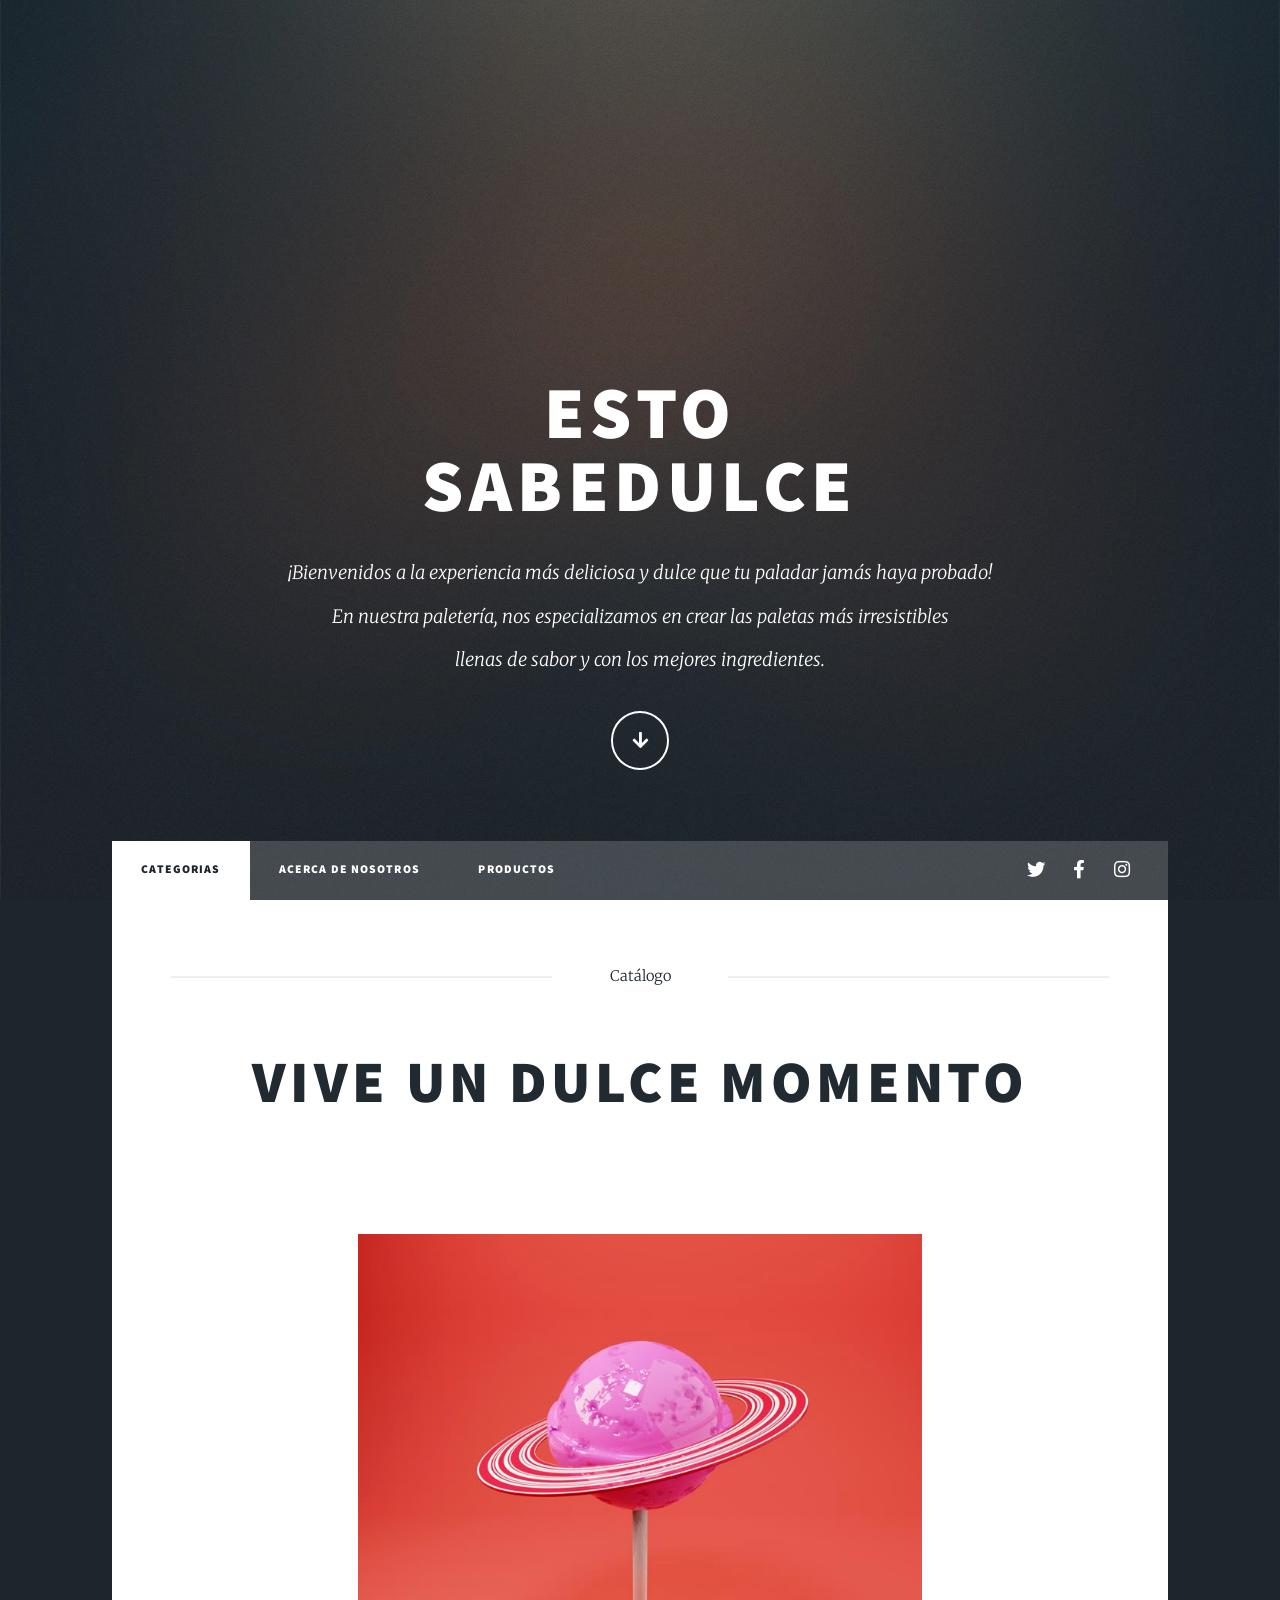
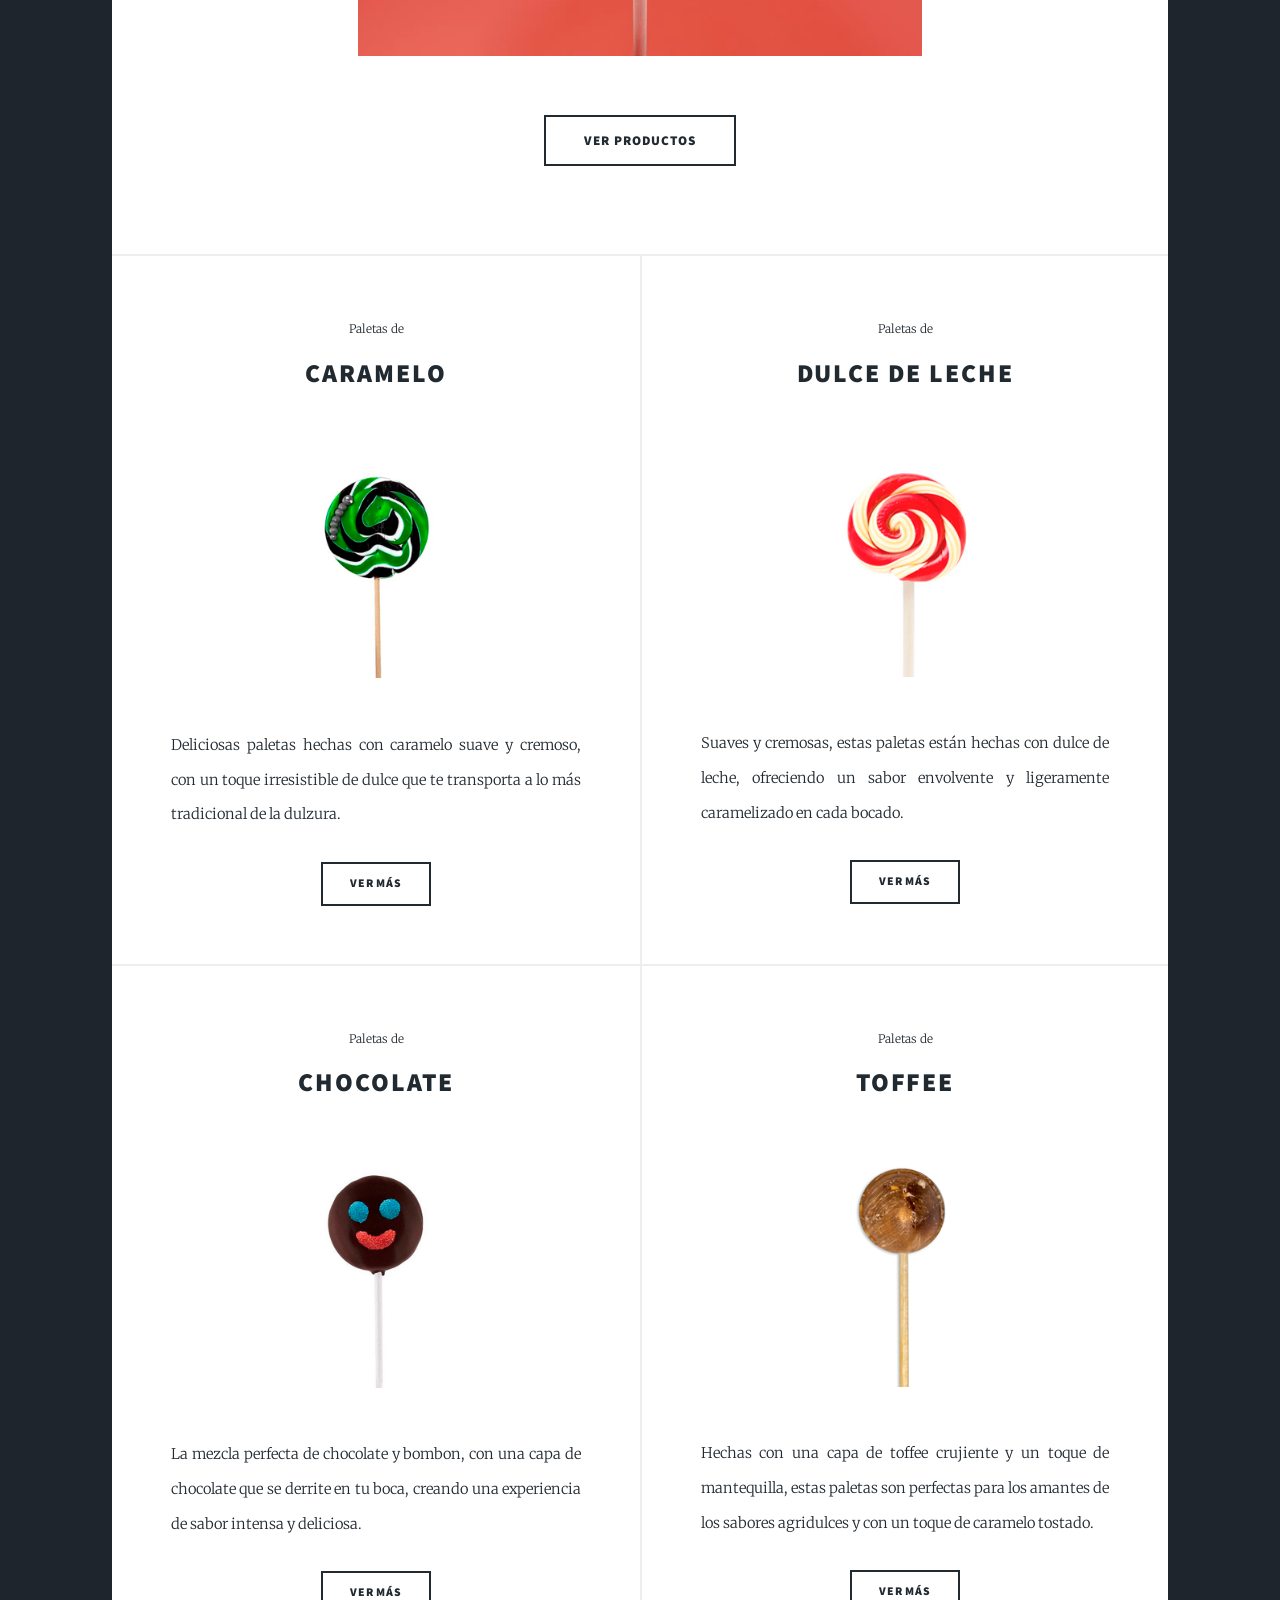
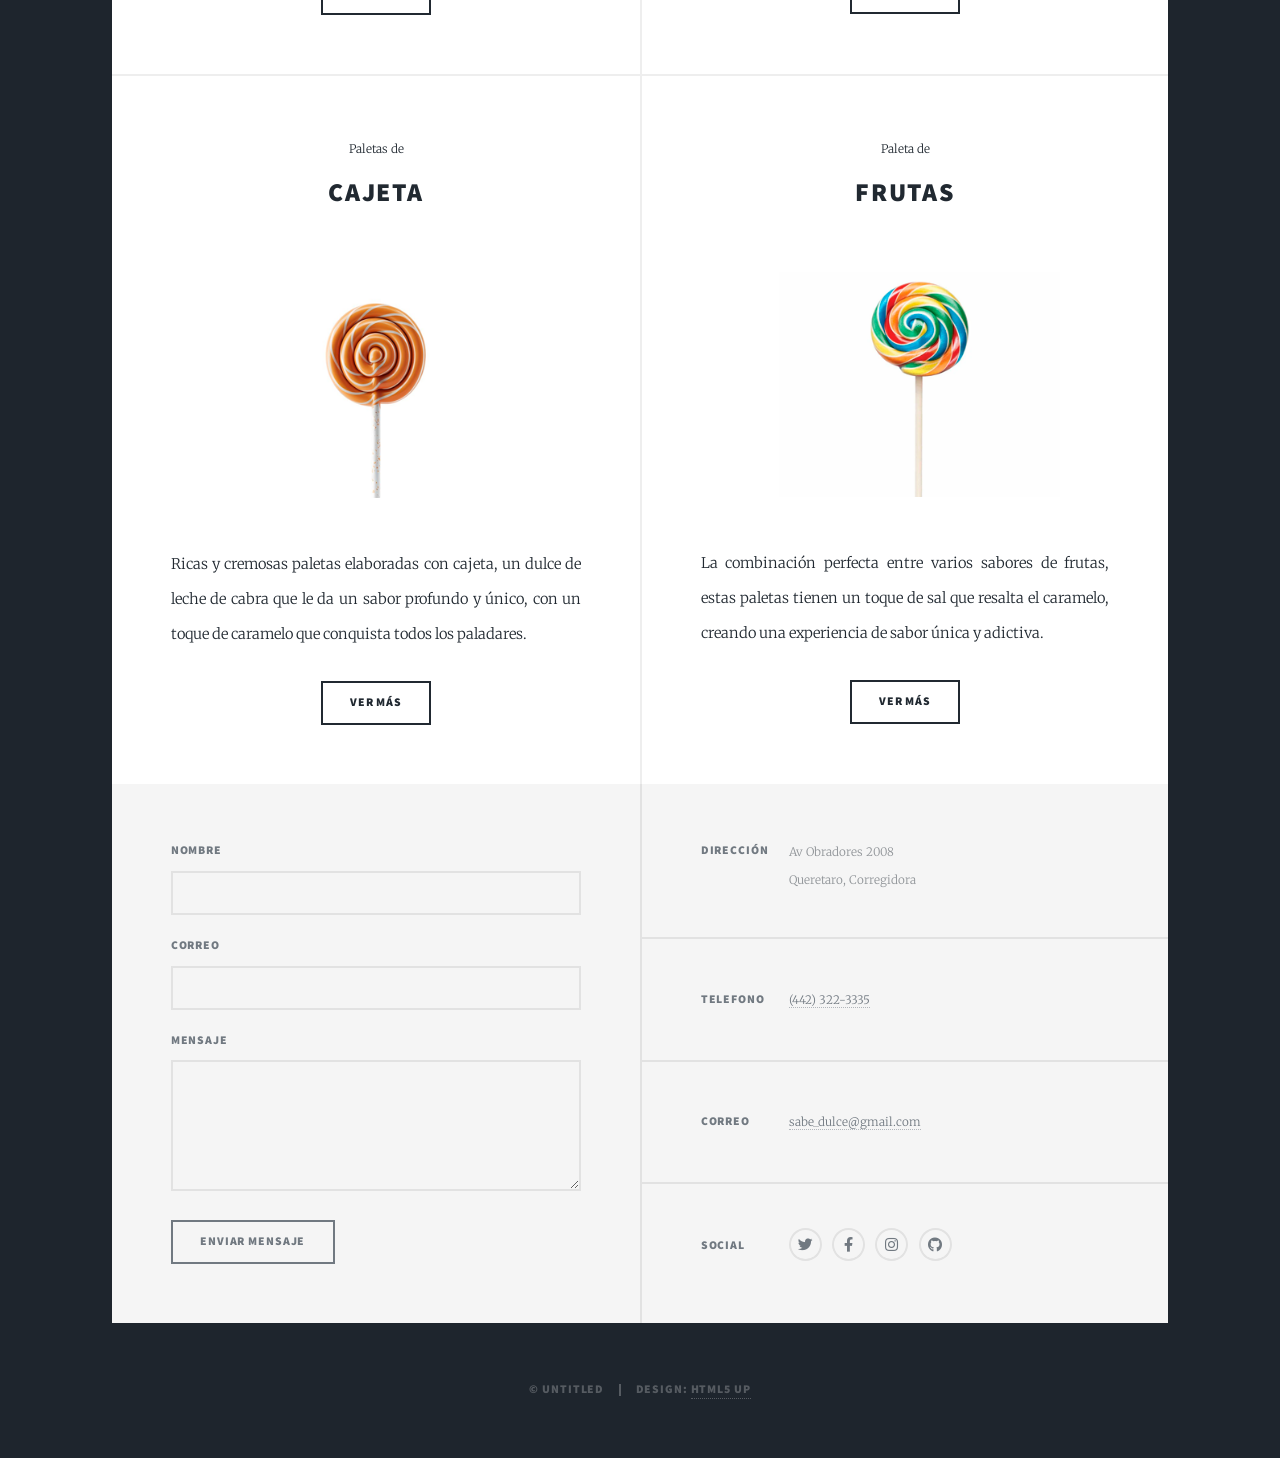
<file: index.html>
<!DOCTYPE HTML>
<!--
	Massively by HTML5 UP
	html5up.net | @ajlkn
	Free for personal and commercial use under the CCA 3.0 license (html5up.net/license)
-->
<html>
	<head>
		<title>SabeDulce</title>
		<meta charset="utf-8" />
		<meta name="viewport" content="width=device-width, initial-scale=1, user-scalable=no" />
		<link rel="stylesheet" href="assets/css/main.css" />
		<noscript><link rel="stylesheet" href="assets/css/noscript.css" /></noscript>
	</head>
	<body class="is-preload">

		<!-- Wrapper -->
			<div id="wrapper" class="fade-in">

				<!-- Intro -->
					<div id="intro">
						<h1>Esto<br />
							SabeDulce</h1>
						<p>¡Bienvenidos a la experiencia más deliciosa y dulce que tu paladar jamás haya probado!<br/>
							En nuestra paletería, nos especializamos en crear las paletas más irresistibles<br/>
							llenas de sabor y con los mejores ingredientes.</p>
						<ul class="actions">
							<li><a href="#header" class="button icon solid solo fa-arrow-down scrolly">Continue</a></li>
						</ul>
					</div>

				<!-- Header -->
					<header id="header">
						<a href="index.html" class="logo">¡Dulce!</a>
					</header>

				<!-- Nav -->
					<nav id="nav">
						<ul class="links">
							<li class="active"><a href="index.html">Categorias</a></li>
							<li><a href="generic.html">Acerca de nosotros</a></li>
							<li><a href="elements.html">Productos</a></li>
						</ul>
						<ul class="icons">
							<li><a href="#" class="icon brands fa-twitter"><span class="label">Twitter</span></a></li>
							<li><a href="#" class="icon brands fa-facebook-f"><span class="label">Facebook</span></a></li>
							<li><a href="#" class="icon brands fa-instagram"><span class="label">Instagram</span></a></li>
						</ul>
					</nav>

				<!-- Main -->
					<div id="main">

						<!-- Featured Post -->
							<article class="post featured">
								<header class="major">
									<span class="date">Catálogo</span>
									<h2><a href="#">Vive un dulce momento</h2>
								</header>
								<div class="center">
								<a href="#" class="image main"><img src="images/Paleta.jpg" alt="" /></a>
								</div>
								<ul class="actions special">
									<li><a href="elements.html" class="button large">Ver productos</a></li>
								</ul>
							</article>

						<!-- Posts -->
							<section class="posts">
								<article>
									<header>
										<span class="date">Paletas de</span>
										<h2><a href="#">Caramelo<br /></a></h2>
									</header>
									<a href="#" class="image fit"><img src="images/Paleta1.png" alt="" /></a>
									<p>Deliciosas paletas hechas con caramelo suave y cremoso, con un toque irresistible de dulce que te transporta a lo más tradicional de la dulzura.</p>
									<ul class="actions special">
										<li><a href="elements.html" class="button">Ver más</a></li>
									</ul>
								</article>
								<article>
									<header>
										<span class="date">Paletas de</span>
										<h2><a href="#">Dulce de Leche<br /></a></h2>
									</header>
									<a href="#" class="image fit"><img src="images/paleta7.png" alt="" /></a>
									<p>Suaves y cremosas, estas paletas están hechas con dulce de leche, ofreciendo un sabor envolvente y ligeramente caramelizado en cada bocado.</p>
									<ul class="actions special">
										<li><a href="elements.html" class="button">Ver más</a></li>
									</ul>
								</article>
								<article>
									<header>
										<span class="date">Paletas de</span>
										<h2><a href="#">Chocolate<br /></a></h2>
									</header>
									<a href="#" class="image fit"><img src="images/Paleta2.png" alt="" /></a>
									<p>La mezcla perfecta de chocolate y bombon, con una capa de chocolate que se derrite en tu boca, creando una experiencia de sabor intensa y deliciosa.</p>
									<ul class="actions special">
										<li><a href="elements.html" class="button">ver más</a></li>
									</ul>
								</article>
								<article>
									<header>
										<span class="date">Paletas de</span>
										<h2><a href="#">Toffee<br /></a></h2>
									</header>
									<a href="#" class="image fit"><img src="images/paleta5.png" alt="" /></a>
									<p>Hechas con una capa de toffee crujiente y un toque de mantequilla, estas paletas son perfectas para los amantes de los sabores agridulces y con un toque de caramelo tostado.</p>
									<ul class="actions special">
										<li><a href="elements.html" class="button">Ver más</a></li>
									</ul>
								</article>
								<article>
									<header>
										<span class="date">Paletas de</span>
										<h2><a href="#">Cajeta<br /></a></h2>
									</header>
									<a href="#" class="image fit"><img src="images/paleta4.png" alt="" /></a>
									<p>Ricas y cremosas paletas elaboradas con cajeta, un dulce de leche de cabra que le da un sabor profundo y único, con un toque de caramelo que conquista todos los paladares.</p>
									<ul class="actions special">
										<li><a href="elements.html" class="button">Ver más</a></li>
									</ul>
								</article>
								<article>
									<header>
										<span class="date">Paleta de</span>
										<h2><a href="#">Frutas</a></h2>
									</header>
									<a href="#" class="image fit"><img src="images/paleta6.png" alt="" /></a>
									<p>La combinación perfecta entre varios sabores de frutas, estas paletas tienen un toque de sal que resalta el caramelo, creando una experiencia de sabor única y adictiva.</p>
									<ul class="actions special">
										<li><a href="elements.html" class="button">Ver más</a></li>
									</ul>
								</article>
							</section>
					</div>

				<!-- Footer -->
					<footer id="footer">
						<section>
							<form method="post" action="#">
								<div class="fields">
									<div class="field">
										<label for="name">Nombre</label>
										<input type="text" name="name" id="name" />
									</div>
									<div class="field">
										<label for="email">Correo</label>
										<input type="text" name="email" id="email" />
									</div>
									<div class="field">
										<label for="message">Mensaje</label>
										<textarea name="message" id="message" rows="3"></textarea>
									</div>
								</div>
								<ul class="actions">
									<li><input type="submit" value="Enviar mensaje" /></li>
								</ul>
							</form>
						</section>
						<section class="split contact">
							<section class="alt">
								<h3>Dirección</h3>
								<p>Av Obradores 2008<br />
								Queretaro, Corregidora</p>
							</section>
							<section>
								<h3>Telefono</h3>
								<p><a href="#">(442) 322-3335</a></p>
							</section>
							<section>
								<h3>Correo</h3>
								<p><a href="#">sabe_dulce@gmail.com</a></p>
							</section>
							<section>
								<h3>Social</h3>
								<ul class="icons alt">
									<li><a href="#" class="icon brands alt fa-twitter"><span class="label">Twitter</span></a></li>
									<li><a href="#" class="icon brands alt fa-facebook-f"><span class="label">Facebook</span></a></li>
									<li><a href="#" class="icon brands alt fa-instagram"><span class="label">Instagram</span></a></li>
									<li><a href="#" class="icon brands alt fa-github"><span class="label">GitHub</span></a></li>
								</ul>
							</section>
						</section>
					</footer>

				<!-- Copyright -->
					<div id="copyright">
						<ul><li>&copy; Untitled</li><li>Design: <a href="https://html5up.net">HTML5 UP</a></li></ul>
					</div>

			</div>

		<!-- Scripts -->
			<script src="assets/js/jquery.min.js"></script>
			<script src="assets/js/jquery.scrollex.min.js"></script>
			<script src="assets/js/jquery.scrolly.min.js"></script>
			<script src="assets/js/browser.min.js"></script>
			<script src="assets/js/breakpoints.min.js"></script>
			<script src="assets/js/util.js"></script>
			<script src="assets/js/main.js"></script>

	</body>
</html>
</file>
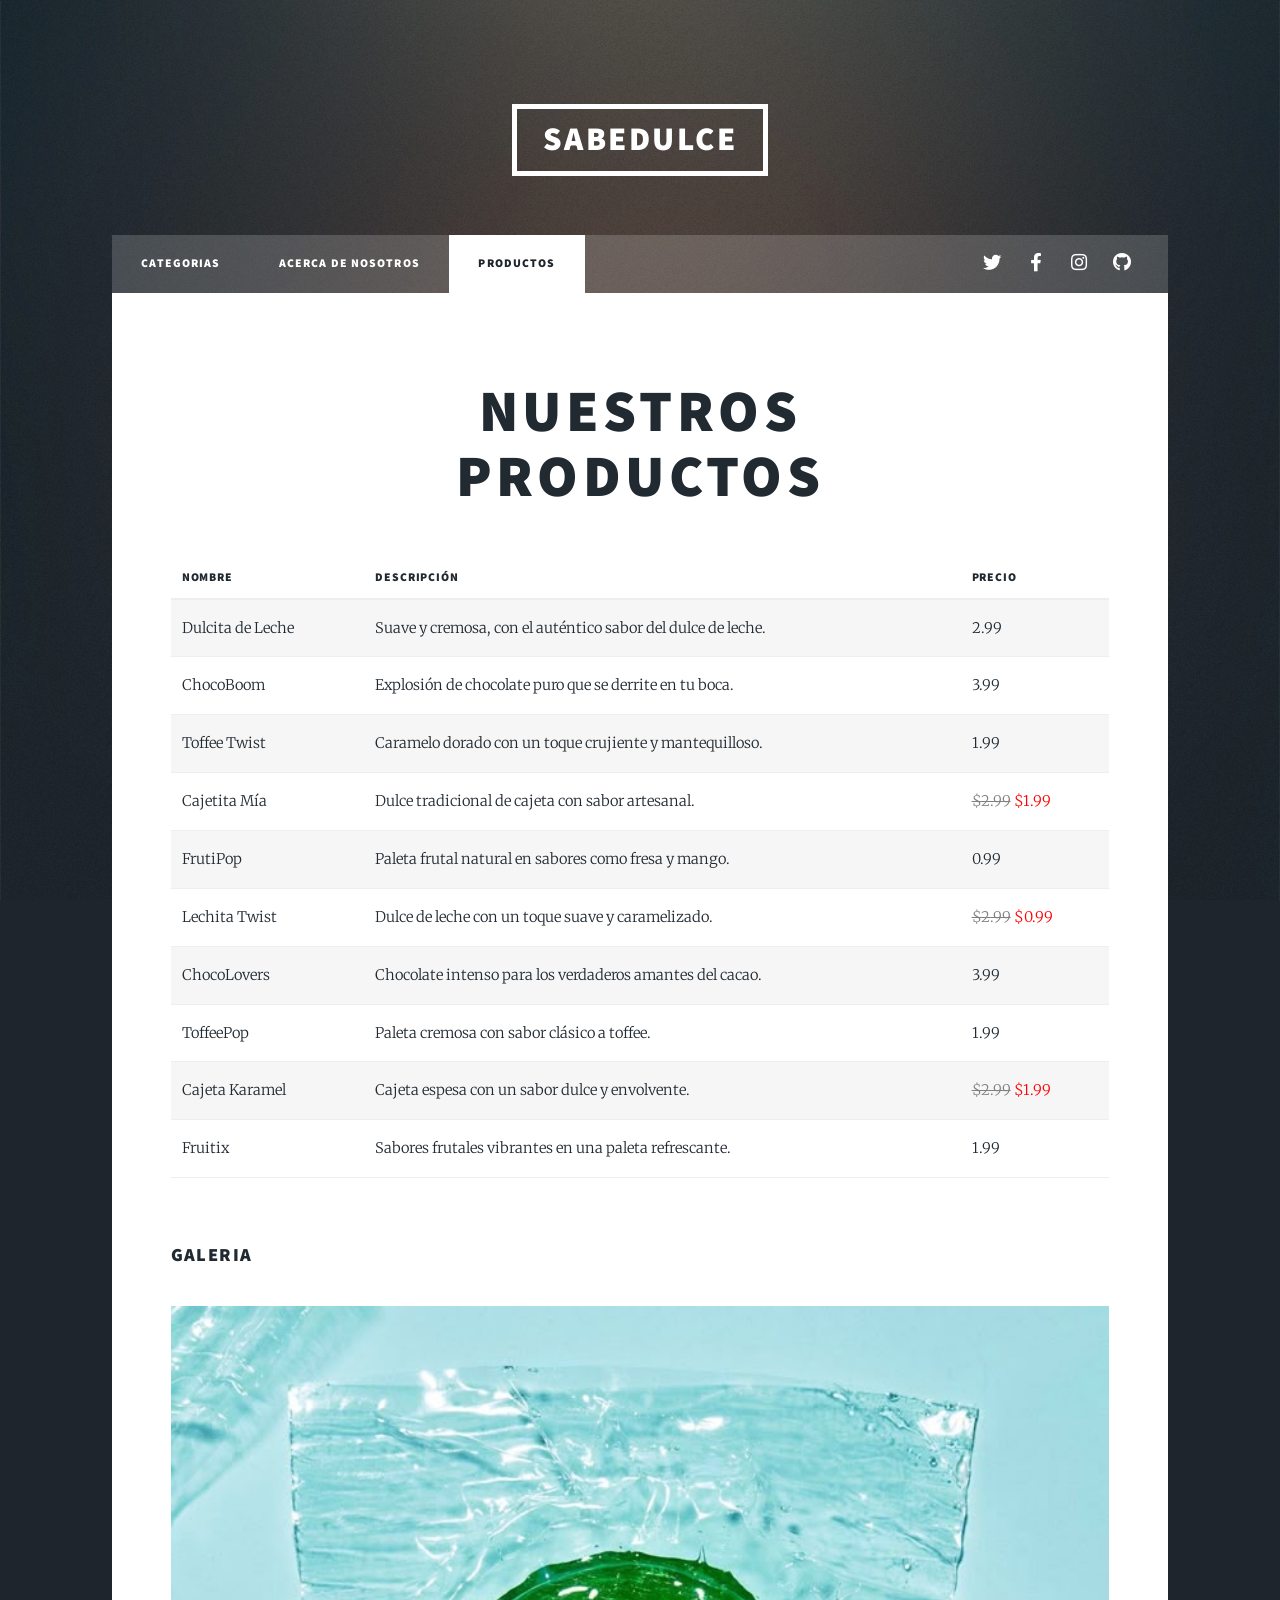
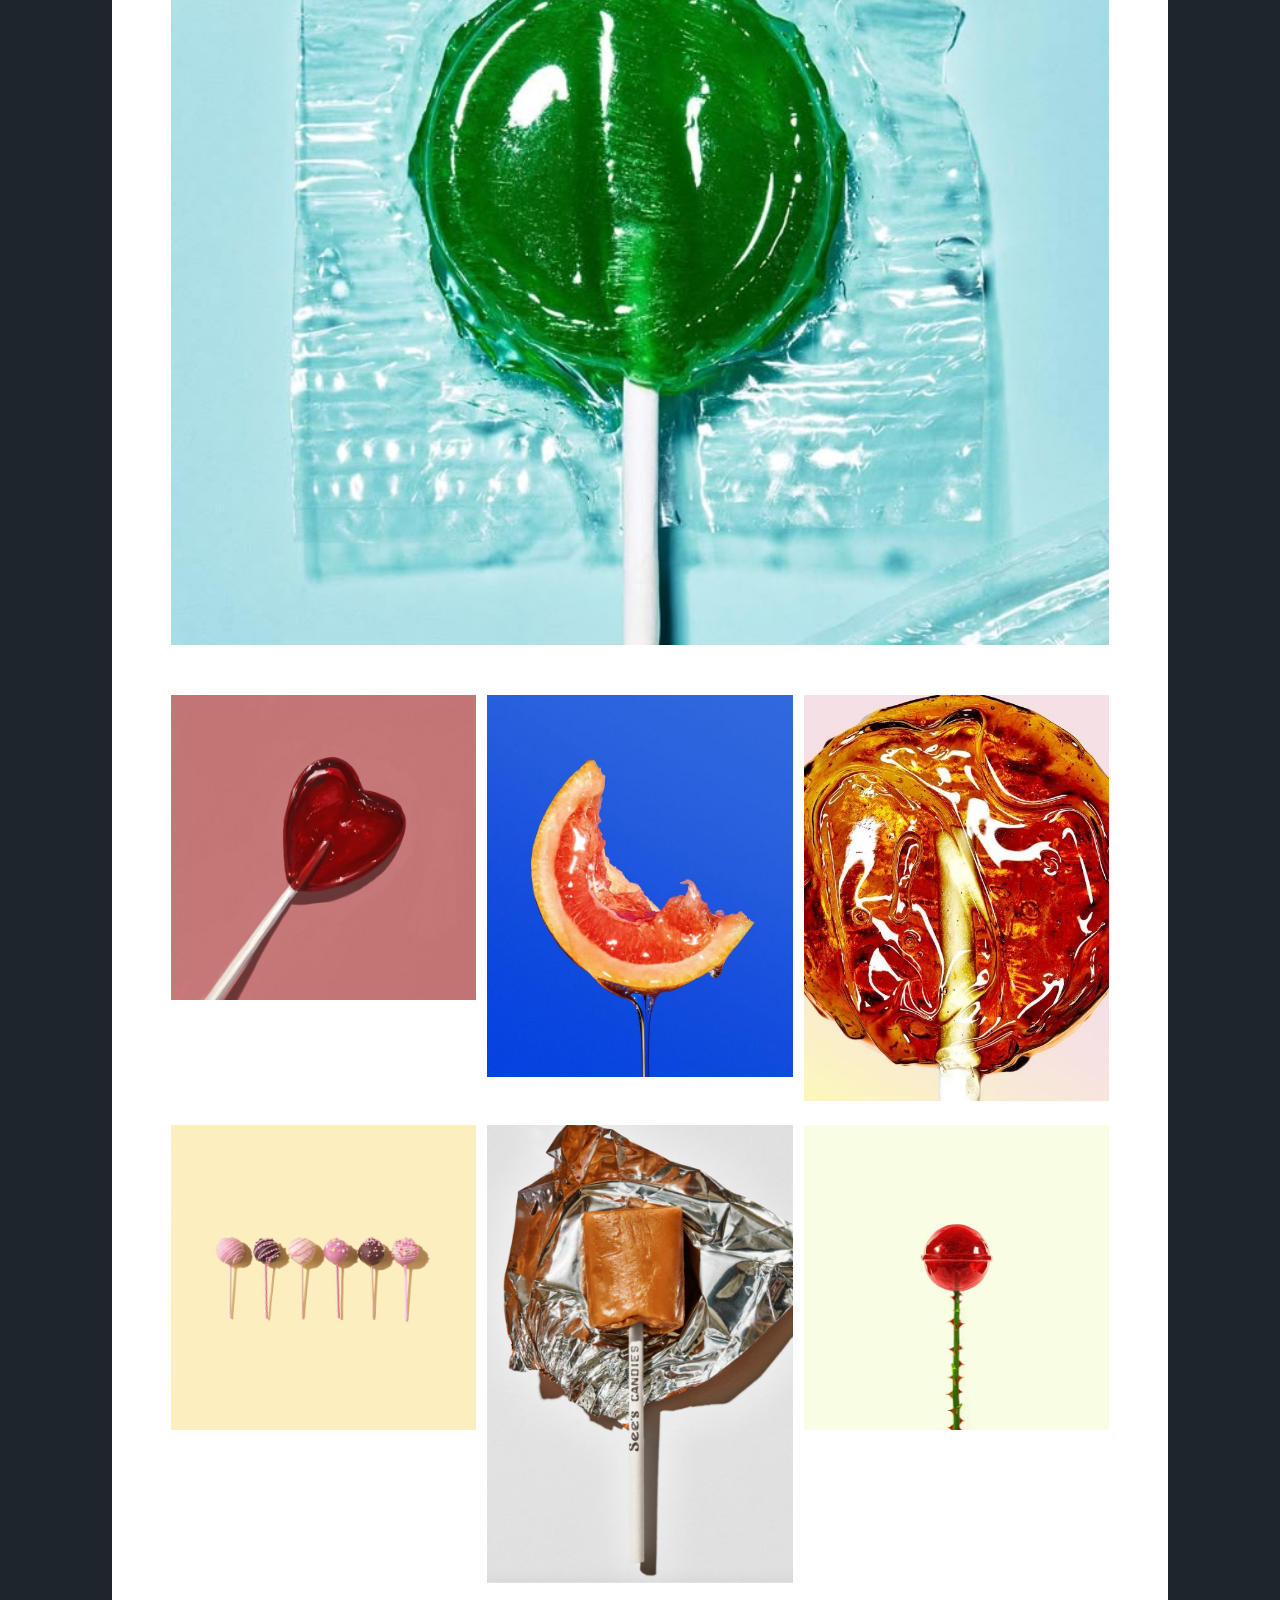
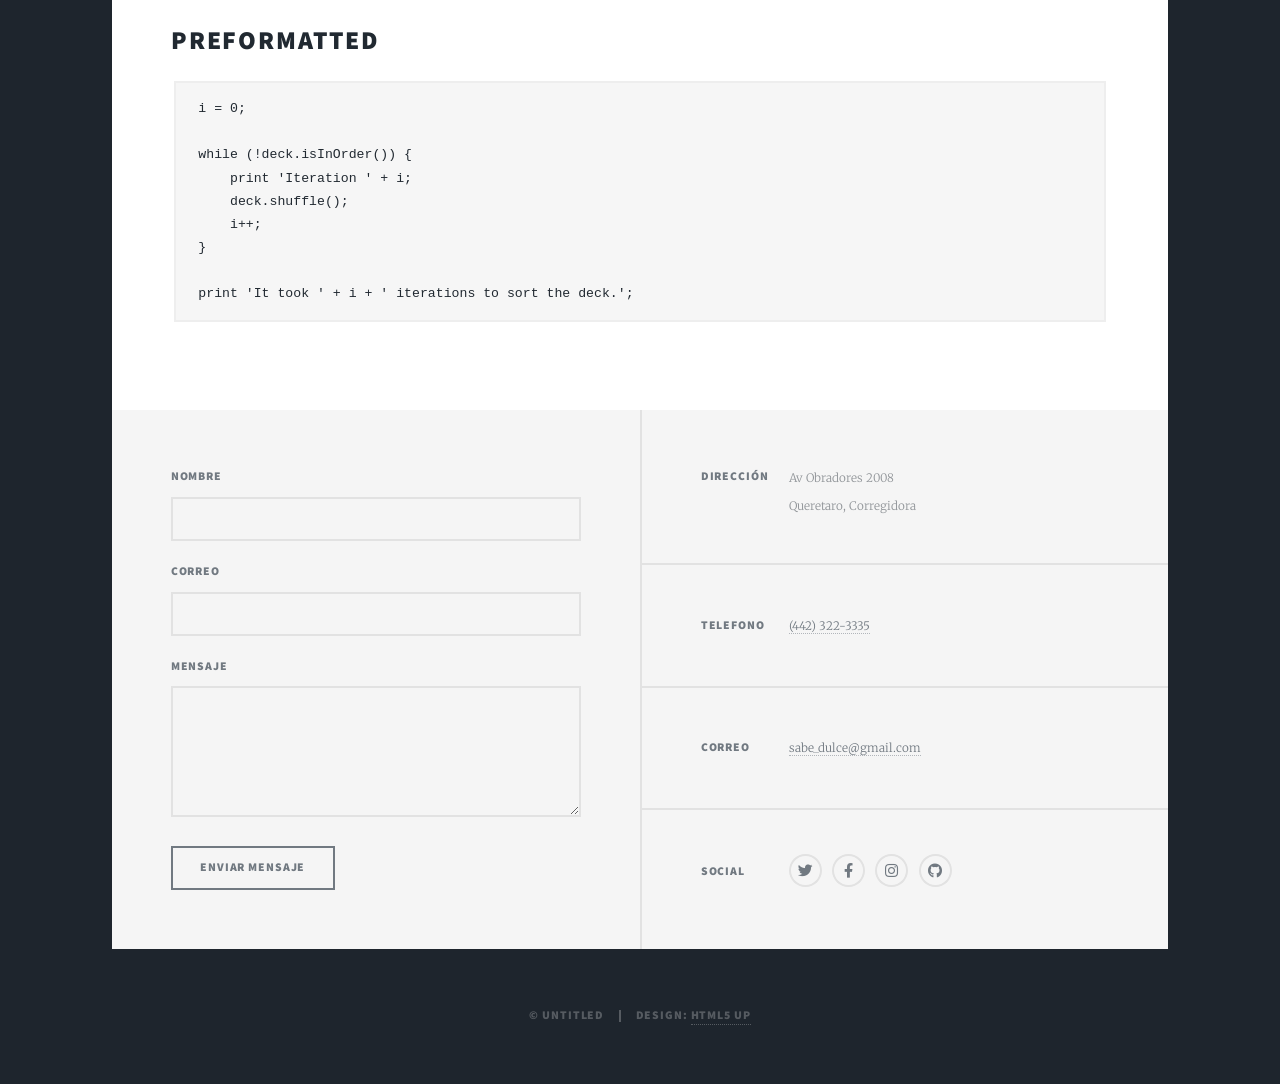
<file: elements.html>
<!DOCTYPE HTML>
<!--
	Massively by HTML5 UP
	html5up.net | @ajlkn
	Free for personal and commercial use under the CCA 3.0 license (html5up.net/license)
-->
<html>
	<head>
		<title>SabeDulce</title>
		<meta charset="utf-8" />
		<meta name="viewport" content="width=device-width, initial-scale=1, user-scalable=no" />
		<link rel="stylesheet" href="assets/css/main.css" />
		<noscript><link rel="stylesheet" href="assets/css/noscript.css" /></noscript>
	</head>
	<body class="is-preload">

		<!-- Wrapper -->
			<div id="wrapper">

				<!-- Header -->
					<header id="header">
						<a href="index.html" class="logo">SabeDulce</a>
					</header>

				<!-- Nav -->
					<nav id="nav">
						<ul class="links">
							<li><a href="index.html">Categorias</a></li>
							<li><a href="generic.html">Acerca de nosotros</a></li>
							<li class="active"><a href="elements.html">Productos</a></li>
						</ul>
						<ul class="icons">
							<li><a href="#" class="icon brands fa-twitter"><span class="label">Twitter</span></a></li>
							<li><a href="#" class="icon brands fa-facebook-f"><span class="label">Facebook</span></a></li>
							<li><a href="#" class="icon brands fa-instagram"><span class="label">Instagram</span></a></li>
							<li><a href="#" class="icon brands fa-github"><span class="label">GitHub</span></a></li>
						</ul>
					</nav>

				<!-- Main -->
					<div id="main">

						<!-- Post -->
							<section class="post">
								<header class="major">
									<h1>Nuestros<br />
									Productos</h1>
									</header>
						

								<!-- Table -->
									<div class="table-wrapper">
										<table>
											<thead>
												<tr>
													<th>Nombre</th>
													<th>Descripción</th>
													<th>Precio</th>
												</tr>
											</thead>
											<tbody>
												<tr>
													<td>Dulcita de Leche</td>
													<td>Suave y cremosa, con el auténtico sabor del dulce de leche.</td>
													<td> 2.99</td>
												</tr>
												<tr>
													<td>ChocoBoom</td>
													<td>Explosión de chocolate puro que se derrite en tu boca.</td>
													<td>3.99</td>
												</tr>
												<tr>
													<td>Toffee Twist</td>
													<td>Caramelo dorado con un toque crujiente y mantequilloso.</td>
													<td>1.99</td>
												</tr>
												<tr>
													<td>Cajetita Mía</td>
													<td>Dulce tradicional de cajeta con sabor artesanal.</td>													</td>
													<td>
														<span style="text-decoration: line-through; color: gray;">$2.99</span>
														<span style="color: red;">$1.99</span>
													</td>
												</tr>
												<tr>
													<td>FrutiPop</td>
													<td>Paleta frutal natural en sabores como fresa y mango.</td>
													<td>0.99</td>
												</tr>
												<tr>
													<td>Lechita Twist</td>
													<td>Dulce de leche con un toque suave y caramelizado.</td>
													<td>
														<span style="text-decoration: line-through; color: gray;">$2.99</span>
														<span style="color: red;">$0.99</span>
													</td>
												</tr>
												<tr>
													<td>ChocoLovers</td>
													<td>Chocolate intenso para los verdaderos amantes del cacao.</td>
													<td>3.99</td>
												</tr>
												<tr>
													<td>ToffeePop</td>
													<td>Paleta cremosa con sabor clásico a toffee.</td>
													<td>1.99</td>
												</tr>
												<tr>
													<td>Cajeta Karamel</td>
													<td>Cajeta espesa con un sabor dulce y envolvente.</td>
													<td>
														<span style="text-decoration: line-through; color: gray;">$2.99</span>
														<span style="color: red;">$1.99</span>
													</td>
												</tr>
												<tr>
													<td>Fruitix</td>
													<td>Sabores frutales vibrantes en una paleta refrescante.</td>
													<td>1.99</td>
												</tr>
										</table>
									</div>

									<br>

								<!-- Form -->
									

								<!-- Image -->
									<h3>Galeria</h3>
									<span class="image fit"><img src="images/fit0.jpg" alt="" /></span>
									<div class="box alt">
										<div class="row gtr-50 gtr-uniform">
											<div class="col-4"><span class="image fit"><img src="images/fit13.jpg" alt="" /></span></div>
											<div class="col-4"><span class="image fit"><img src="images/fit12.jpg" alt="" /></span></div>
											<div class="col-4"><span class="image fit"><img src="images/fit11.jpg" alt="" /></span></div>
											<!-- Break -->
											<div class="col-4"><span class="image fit"><img src="images/fit6.jpg" alt="" /></span></div>
											<div class="col-4"><span class="image fit"><img src="images/fit9.jpg" alt="" /></span></div>
											<div class="col-4"><span class="image fit"><img src="images/fit10.jpg" alt="" /></span></div>
										</div>
									</div>
								<!-- Preformatted Code -->
									<h2>Preformatted</h2>
									<pre><code>i = 0;

while (!deck.isInOrder()) {
    print 'Iteration ' + i;
    deck.shuffle();
    i++;
}

print 'It took ' + i + ' iterations to sort the deck.';
</code></pre>

							</section>

					</div>

				<!-- Footer -->
				<footer id="footer">
					<section>
						<form method="post" action="#">
							<div class="fields">
								<div class="field">
									<label for="name">Nombre</label>
									<input type="text" name="name" id="name" />
								</div>
								<div class="field">
									<label for="email">Correo</label>
									<input type="text" name="email" id="email" />
								</div>
								<div class="field">
									<label for="message">Mensaje</label>
									<textarea name="message" id="message" rows="3"></textarea>
								</div>
							</div>
							<ul class="actions">
								<li><input type="submit" value="Enviar mensaje" /></li>
							</ul>
						</form>
					</section>
					<section class="split contact">
						<section class="alt">
							<h3>Dirección</h3>
							<p>Av Obradores 2008<br />
							Queretaro, Corregidora</p>
						</section>
						<section>
							<h3>Telefono</h3>
							<p><a href="#">(442) 322-3335</a></p>
						</section>
						<section>
							<h3>Correo</h3>
							<p><a href="#">sabe_dulce@gmail.com</a></p>
						</section>
						<section>
							<h3>Social</h3>
							<ul class="icons alt">
								<li><a href="#" class="icon brands alt fa-twitter"><span class="label">Twitter</span></a></li>
								<li><a href="#" class="icon brands alt fa-facebook-f"><span class="label">Facebook</span></a></li>
								<li><a href="#" class="icon brands alt fa-instagram"><span class="label">Instagram</span></a></li>
								<li><a href="#" class="icon brands alt fa-github"><span class="label">GitHub</span></a></li>
							</ul>
						</section>
					</section>
				</footer>

				<!-- Copyright -->
					<div id="copyright">
						<ul><li>&copy; Untitled</li><li>Design: <a href="https://html5up.net">HTML5 UP</a></li></ul>
					</div>

			</div>

		<!-- Scripts -->
			<script src="assets/js/jquery.min.js"></script>
			<script src="assets/js/jquery.scrollex.min.js"></script>
			<script src="assets/js/jquery.scrolly.min.js"></script>
			<script src="assets/js/browser.min.js"></script>
			<script src="assets/js/breakpoints.min.js"></script>
			<script src="assets/js/util.js"></script>
			<script src="assets/js/main.js"></script>

	</body>
</html>
</file>
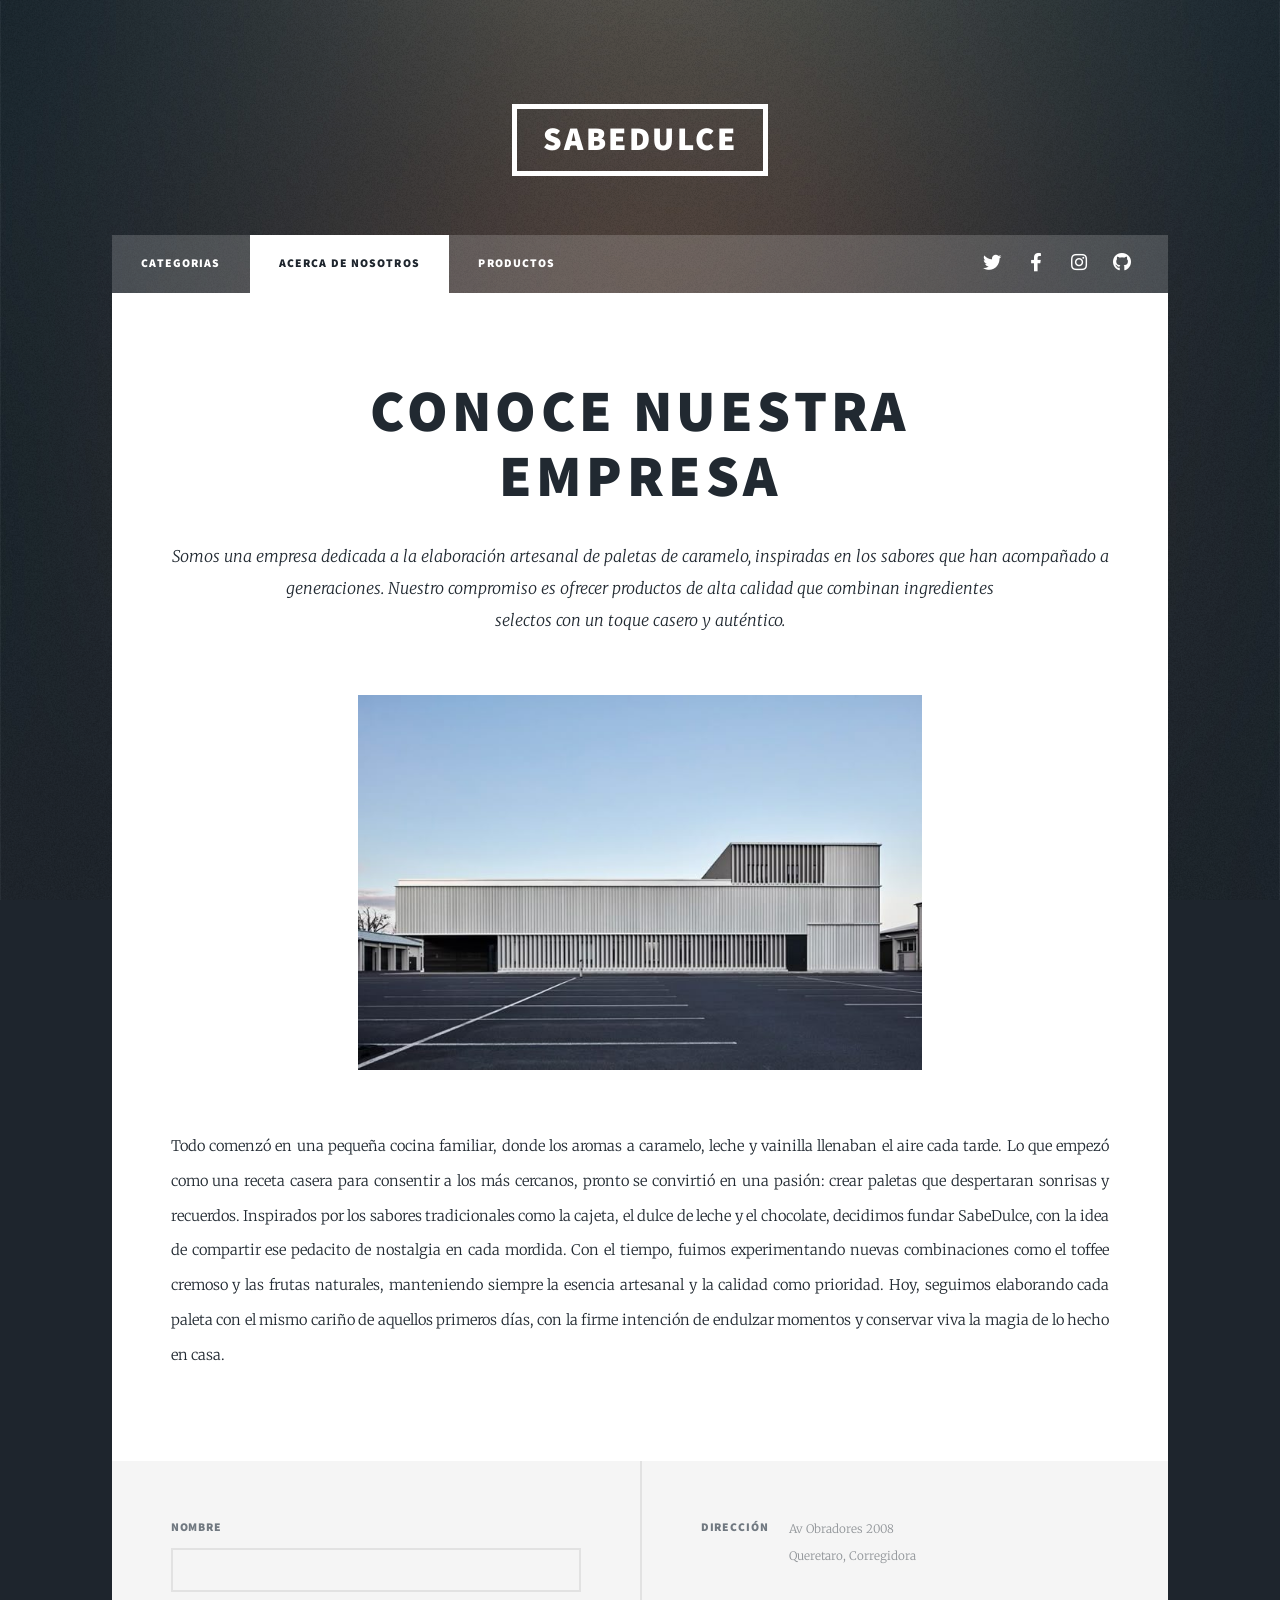
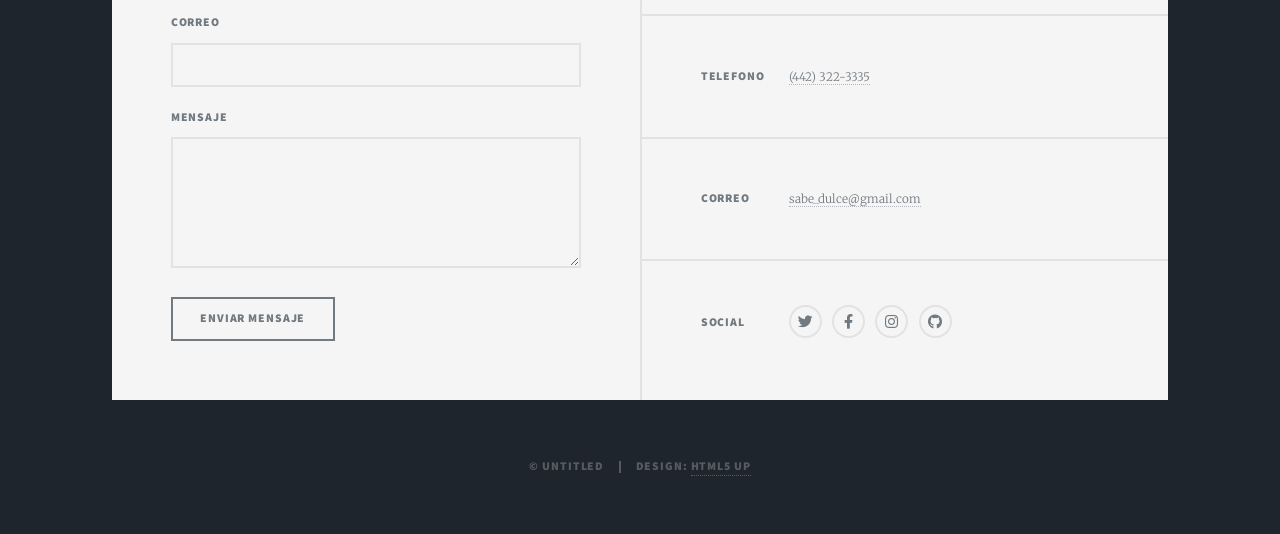
<file: generic.html>
<!DOCTYPE HTML>
<!--
	Massively by HTML5 UP
	html5up.net | @ajlkn
	Free for personal and commercial use under the CCA 3.0 license (html5up.net/license)
-->
<html>
	<head>
		<title>SabeDulce</title>
		<meta charset="utf-8" />
		<meta name="viewport" content="width=device-width, initial-scale=1, user-scalable=no" />
		<link rel="stylesheet" href="assets/css/main.css" />
		<noscript><link rel="stylesheet" href="assets/css/noscript.css" /></noscript>
	</head>
	<body class="is-preload">

		<!-- Wrapper -->
			<div id="wrapper">

				<!-- Header -->
					<header id="header">
						<a href="index.html" class="logo">SabeDulce</a>
					</header>

				<!-- Nav -->
					<nav id="nav">
						<ul class="links">
							<li><a href="index.html">Categorias</a></li>
							<li class="active"><a href="generic.html">Acerca de nosotros</a></li>
							<li><a href="elements.html">Productos</a></li>
						</ul>
						<ul class="icons">
							<li><a href="#" class="icon brands fa-twitter"><span class="label">Twitter</span></a></li>
							<li><a href="#" class="icon brands fa-facebook-f"><span class="label">Facebook</span></a></li>
							<li><a href="#" class="icon brands fa-instagram"><span class="label">Instagram</span></a></li>
							<li><a href="#" class="icon brands fa-github"><span class="label">GitHub</span></a></li>
						</ul>
					</nav>

				<!-- Main -->
					<div id="main">

						<!-- Post -->
							<section class="post">
								<header class="major">

									<h1>Conoce nuestra<br />
									empresa</h1>
									<p>Somos una empresa dedicada a la elaboración artesanal de paletas de caramelo, inspiradas en los sabores que han 
                                        acompañado a generaciones. Nuestro compromiso es ofrecer productos de alta calidad que combinan ingredientes<br/>
                                        selectos con un toque casero y auténtico.</p>
								</header>
                                <div class="center">
								<div class="image main"><img src="images/fabrica.jpg" alt="" /></div>
                                </div>
								<p>Todo comenzó en una pequeña cocina familiar, donde los aromas a caramelo, leche y vainilla llenaban el aire cada tarde. Lo que empezó como una receta casera para consentir a los más cercanos, pronto se convirtió en una pasión: crear paletas que despertaran sonrisas y recuerdos.
                                    Inspirados por los sabores tradicionales como la cajeta, el dulce de leche y el chocolate, decidimos fundar SabeDulce, con la idea de compartir ese pedacito de nostalgia en cada mordida. Con el tiempo, fuimos experimentando nuevas combinaciones como el toffee cremoso y las frutas naturales, manteniendo siempre la esencia artesanal y la calidad como prioridad.
                                    Hoy, seguimos elaborando cada paleta con el mismo cariño de aquellos primeros días, con la firme intención de endulzar momentos y conservar viva la magia de lo hecho en casa. 
                                </p>

					</div>

				<!-- Footer -->
				<footer id="footer">
					<section>
						<form method="post" action="#">
							<div class="fields">
								<div class="field">
									<label for="name">Nombre</label>
									<input type="text" name="name" id="name" />
								</div>
								<div class="field">
									<label for="email">Correo</label>
									<input type="text" name="email" id="email" />
								</div>
								<div class="field">
									<label for="message">Mensaje</label>
									<textarea name="message" id="message" rows="3"></textarea>
								</div>
							</div>
							<ul class="actions">
								<li><input type="submit" value="Enviar mensaje" /></li>
							</ul>
						</form>
					</section>
					<section class="split contact">
						<section class="alt">
							<h3>Dirección</h3>
							<p>Av Obradores 2008<br />
							Queretaro, Corregidora</p>
						</section>
						<section>
							<h3>Telefono</h3>
							<p><a href="#">(442) 322-3335</a></p>
						</section>
						<section>
							<h3>Correo</h3>
							<p><a href="#">sabe_dulce@gmail.com</a></p>
						</section>
						<section>
							<h3>Social</h3>
							<ul class="icons alt">
								<li><a href="#" class="icon brands alt fa-twitter"><span class="label">Twitter</span></a></li>
								<li><a href="#" class="icon brands alt fa-facebook-f"><span class="label">Facebook</span></a></li>
								<li><a href="#" class="icon brands alt fa-instagram"><span class="label">Instagram</span></a></li>
								<li><a href="#" class="icon brands alt fa-github"><span class="label">GitHub</span></a></li>
							</ul>
						</section>
					</section>
				</footer>

				<!-- Copyright -->
					<div id="copyright">
						<ul><li>&copy; Untitled</li><li>Design: <a href="https://html5up.net">HTML5 UP</a></li></ul>
					</div>

			</div>

		<!-- Scripts -->
			<script src="assets/js/jquery.min.js"></script>
			<script src="assets/js/jquery.scrollex.min.js"></script>
			<script src="assets/js/jquery.scrolly.min.js"></script>
			<script src="assets/js/browser.min.js"></script>
			<script src="assets/js/breakpoints.min.js"></script>
			<script src="assets/js/util.js"></script>
			<script src="assets/js/main.js"></script>

	</body>
</html>
</file>
<file: assets/css/main.css>
@import url(fontawesome-all.min.css);
@import url("https://fonts.googleapis.com/css?family=Merriweather:300,700,300italic,700italic|Source+Sans+Pro:900");

/*
	Massively by HTML5 UP
	html5up.net | @ajlkn
	Free for personal and commercial use under the CCA 3.0 license (html5up.net/license)
*/

html, body, div, span, applet, object,
iframe, h1, h2, h3, h4, h5, h6, p, blockquote,
pre, a, abbr, acronym, address, big, cite,
code, del, dfn, em, img, ins, kbd, q, s, samp,
small, strike, strong, sub, sup, tt, var, b,
u, i, center, dl, dt, dd, ol, ul, li, fieldset,
form, label, legend, table, caption, tbody,
tfoot, thead, tr, th, td, article, aside,
canvas, details, embed, figure, figcaption,
footer, header, hgroup, menu, nav, output, ruby,
section, summary, time, mark, audio, video {
	margin: 0;
	padding: 0;
	border: 0;
	font-size: 100%;
	font: inherit;
	vertical-align: baseline;}

article, aside, details, figcaption, figure,
footer, header, hgroup, menu, nav, section {
	display: block;}

.center{
	display: flex;
	justify-content: center;
	align-items: center;
	padding: 0;
	margin: 0;
}
body {
	line-height: 1;
}

ol, ul {
	list-style: none;
}

blockquote, q {
	quotes: none;
}

	blockquote:before, blockquote:after, q:before, q:after {
		content: '';
		content: none;
	}

table {
	border-collapse: collapse;
	border-spacing: 0;
}

body {
	-webkit-text-size-adjust: none;
}

mark {
	background-color: transparent;
	color: inherit;
}

input::-moz-focus-inner {
	border: 0;
	padding: 0;
}

input, select, textarea {
	-moz-appearance: none;
	-webkit-appearance: none;
	-ms-appearance: none;
	appearance: none;
}

/* Basic */

	@-ms-viewport {
		width: device-width;
	}

	body {
		-ms-overflow-style: scrollbar;
	}

	@media screen and (max-width: 480px) {

		html, body {
			min-width: 320px;
		}

	}

	html {
		box-sizing: border-box;
	}

	*, *:before, *:after {
		box-sizing: inherit;
	}

	body {
		background-color: #1e252d;
	}

		body.is-preload *, body.is-preload *:before, body.is-preload *:after {
			-moz-animation: none !important;
			-webkit-animation: none !important;
			-ms-animation: none !important;
			animation: none !important;
			-moz-transition: none !important;
			-webkit-transition: none !important;
			-ms-transition: none !important;
			transition: none !important;
		}

/* Type */

	html {
		font-size: 16pt;
	}

		@media screen and (max-width: 1680px) {

			html {
				font-size: 12pt;
			}

		}

		@media screen and (max-width: 1280px) {

			html {
				font-size: 11pt;
			}

		}

		@media screen and (max-width: 360px) {

			html {
				font-size: 10pt;
			}

		}

	body {
		color: #212931;
	}

	body, input, select, textarea {
		font-family: "Merriweather", Georgia, serif;
		font-weight: 300;
		font-size: 1rem;
		line-height: 2.375;
	}

	a {
		-moz-transition: color 0.2s ease-in-out, background-color 0.2s ease-in-out, border-color 0.2s ease-in-out, box-shadow 0.2s ease-in-out;
		-webkit-transition: color 0.2s ease-in-out, background-color 0.2s ease-in-out, border-color 0.2s ease-in-out, box-shadow 0.2s ease-in-out;
		-ms-transition: color 0.2s ease-in-out, background-color 0.2s ease-in-out, border-color 0.2s ease-in-out, box-shadow 0.2s ease-in-out;
		transition: color 0.2s ease-in-out, background-color 0.2s ease-in-out, border-color 0.2s ease-in-out, box-shadow 0.2s ease-in-out;
		border-bottom: dotted 1px;
		text-decoration: none;
	}

		a:hover {
			border-bottom-color: transparent;
		}

	strong, b {
		font-weight: 600;
	}

	em, i {
		font-style: italic;
	}

	p {
		text-align: justify;
		margin: 0 0 2rem 0;
	}

	h1, h2, h3, h4, h5, h6 {
		font-family: "Source Sans Pro", Helvetica, sans-serif;
		font-weight: 900;
		line-height: 1.5;
		letter-spacing: 0.075em;
		text-transform: uppercase;
		margin: 0 0 1rem 0;
	}

		h1 a, h2 a, h3 a, h4 a, h5 a, h6 a {
			border-bottom: 0;
			color: inherit;
			text-decoration: none;
		}

	h1 {
		font-size: 4rem;
		line-height: 1.1;
		margin: 0 0 2rem 0;
	}

	h2 {
		font-size: 1.75rem;
		line-height: 1.3;
		margin: 0 0 1.5rem 0;
	}

	h3 {
		font-size: 1.25rem;
		margin: 0 0 1.5rem 0;
	}

	h4 {
		font-size: 1rem;
	}

	h5 {
		font-size: 0.9rem;
	}

	h6 {
		font-size: 0.8rem;
	}

	sub {
		font-size: 0.8rem;
		position: relative;
		top: 0.5rem;
	}

	sup {
		font-size: 0.8rem;
		position: relative;
		top: -0.5rem;
	}

	blockquote {
		border-left: solid 4px;
		font-style: italic;
		margin: 0 0 2rem 0;
		padding: 0.5rem 0 0.5rem 2rem;
	}

	code {
		border: solid 2px;
		font-family: "Courier New", monospace;
		font-size: 0.9rem;
		margin: 0 0.25rem;
		padding: 0.25rem 0.65rem;
	}

	pre {
		-webkit-overflow-scrolling: touch;
		font-family: "Courier New", monospace;
		font-size: 0.9rem;
		margin: 0 0 2rem 0;
	}

		pre code {
			display: block;
			line-height: 1.75;
			padding: 1rem 1.5rem;
			overflow-x: auto;
		}

	hr {
		border: 0;
		border-bottom: solid 2px;
		margin: 3rem 0;
	}

		hr.major {
			margin: 5rem 0;
		}

	.align-left {
		text-align: left;
	}

	.align-center {
		text-align: center;
	}

	.align-right {
		text-align: right;
	}

	input, select, textarea {
		color: #212931;
	}

	a {
		color: #212931;
		border-bottom-color: rgba(33, 41, 49, 0.5);
	}

		a:hover {
			border-bottom-color: transparent;
			color: #18bfef !important;
		}

	strong, b {
		color: #212931;
	}

	h1, h2, h3, h4, h5, h6 {
		color: #212931;
	}

	blockquote {
		border-left-color: #eeeeee;
	}

	code {
		background: rgba(220, 220, 220, 0.25);
		border-color: #eeeeee;
	}

	hr {
		border-bottom-color: #eeeeee;
	}

/* Row */

	.row {
		display: flex;
		flex-wrap: wrap;
		box-sizing: border-box;
		align-items: stretch;
	}

		.row > * {
			box-sizing: border-box;
		}

		.row.gtr-uniform > * > :last-child {
			margin-bottom: 0;
		}

		.row.aln-left {
			justify-content: flex-start;
		}

		.row.aln-center {
			justify-content: center;
		}

		.row.aln-right {
			justify-content: flex-end;
		}

		.row.aln-top {
			align-items: flex-start;
		}

		.row.aln-middle {
			align-items: center;
		}

		.row.aln-bottom {
			align-items: flex-end;
		}

		.row > .imp {
			order: -1;
		}

		.row > .col-1 {
			width: 8.33333%;
		}

		.row > .off-1 {
			margin-left: 8.33333%;
		}

		.row > .col-2 {
			width: 16.66667%;
		}

		.row > .off-2 {
			margin-left: 16.66667%;
		}

		.row > .col-3 {
			width: 25%;
		}

		.row > .off-3 {
			margin-left: 25%;
		}

		.row > .col-4 {
			width: 33.33333%;
		}

		.row > .off-4 {
			margin-left: 33.33333%;
		}

		.row > .col-5 {
			width: 41.66667%;
		}

		.row > .off-5 {
			margin-left: 41.66667%;
		}

		.row > .col-6 {
			width: 50%;
		}

		.row > .off-6 {
			margin-left: 50%;
		}

		.row > .col-7 {
			width: 58.33333%;
		}

		.row > .off-7 {
			margin-left: 58.33333%;
		}

		.row > .col-8 {
			width: 66.66667%;
		}

		.row > .off-8 {
			margin-left: 66.66667%;
		}

		.row > .col-9 {
			width: 75%;
		}

		.row > .off-9 {
			margin-left: 75%;
		}

		.row > .col-10 {
			width: 83.33333%;
		}

		.row > .off-10 {
			margin-left: 83.33333%;
		}

		.row > .col-11 {
			width: 91.66667%;
		}

		.row > .off-11 {
			margin-left: 91.66667%;
		}

		.row > .col-12 {
			width: 100%;
		}

		.row > .off-12 {
			margin-left: 100%;
		}

		.row.gtr-0 {
			margin-top: 0;
			margin-left: 0rem;
		}

			.row.gtr-0 > * {
				padding: 0 0 0 0rem;
			}

			.row.gtr-0.gtr-uniform {
				margin-top: 0rem;
			}

				.row.gtr-0.gtr-uniform > * {
					padding-top: 0rem;
				}

		.row.gtr-25 {
			margin-top: 0;
			margin-left: -0.375rem;
		}

			.row.gtr-25 > * {
				padding: 0 0 0 0.375rem;
			}

			.row.gtr-25.gtr-uniform {
				margin-top: -0.375rem;
			}

				.row.gtr-25.gtr-uniform > * {
					padding-top: 0.375rem;
				}

		.row.gtr-50 {
			margin-top: 0;
			margin-left: -0.75rem;
		}

			.row.gtr-50 > * {
				padding: 0 0 0 0.75rem;
			}

			.row.gtr-50.gtr-uniform {
				margin-top: -0.75rem;
			}

				.row.gtr-50.gtr-uniform > * {
					padding-top: 0.75rem;
				}

		.row {
			margin-top: 0;
			margin-left: -1.5rem;
		}

			.row > * {
				padding: 0 0 0 1.5rem;
			}

			.row.gtr-uniform {
				margin-top: -1.5rem;
			}

				.row.gtr-uniform > * {
					padding-top: 1.5rem;
				}

		.row.gtr-150 {
			margin-top: 0;
			margin-left: -2.25rem;
		}

			.row.gtr-150 > * {
				padding: 0 0 0 2.25rem;
			}

			.row.gtr-150.gtr-uniform {
				margin-top: -2.25rem;
			}

				.row.gtr-150.gtr-uniform > * {
					padding-top: 2.25rem;
				}

		.row.gtr-200 {
			margin-top: 0;
			margin-left: -3rem;
		}

			.row.gtr-200 > * {
				padding: 0 0 0 3rem;
			}

			.row.gtr-200.gtr-uniform {
				margin-top: -3rem;
			}

				.row.gtr-200.gtr-uniform > * {
					padding-top: 3rem;
				}

		@media screen and (max-width: 1680px) {

			.row {
				display: flex;
				flex-wrap: wrap;
				box-sizing: border-box;
				align-items: stretch;
			}

				.row > * {
					box-sizing: border-box;
				}

				.row.gtr-uniform > * > :last-child {
					margin-bottom: 0;
				}

				.row.aln-left {
					justify-content: flex-start;
				}

				.row.aln-center {
					justify-content: center;
				}

				.row.aln-right {
					justify-content: flex-end;
				}

				.row.aln-top {
					align-items: flex-start;
				}

				.row.aln-middle {
					align-items: center;
				}

				.row.aln-bottom {
					align-items: flex-end;
				}

				.row > .imp-xlarge {
					order: -1;
				}

				.row > .col-1-xlarge {
					width: 8.33333%;
				}

				.row > .off-1-xlarge {
					margin-left: 8.33333%;
				}

				.row > .col-2-xlarge {
					width: 16.66667%;
				}

				.row > .off-2-xlarge {
					margin-left: 16.66667%;
				}

				.row > .col-3-xlarge {
					width: 25%;
				}

				.row > .off-3-xlarge {
					margin-left: 25%;
				}

				.row > .col-4-xlarge {
					width: 33.33333%;
				}

				.row > .off-4-xlarge {
					margin-left: 33.33333%;
				}

				.row > .col-5-xlarge {
					width: 41.66667%;
				}

				.row > .off-5-xlarge {
					margin-left: 41.66667%;
				}

				.row > .col-6-xlarge {
					width: 50%;
				}

				.row > .off-6-xlarge {
					margin-left: 50%;
				}

				.row > .col-7-xlarge {
					width: 58.33333%;
				}

				.row > .off-7-xlarge {
					margin-left: 58.33333%;
				}

				.row > .col-8-xlarge {
					width: 66.66667%;
				}

				.row > .off-8-xlarge {
					margin-left: 66.66667%;
				}

				.row > .col-9-xlarge {
					width: 75%;
				}

				.row > .off-9-xlarge {
					margin-left: 75%;
				}

				.row > .col-10-xlarge {
					width: 83.33333%;
				}

				.row > .off-10-xlarge {
					margin-left: 83.33333%;
				}

				.row > .col-11-xlarge {
					width: 91.66667%;
				}

				.row > .off-11-xlarge {
					margin-left: 91.66667%;
				}

				.row > .col-12-xlarge {
					width: 100%;
				}

				.row > .off-12-xlarge {
					margin-left: 100%;
				}

				.row.gtr-0 {
					margin-top: 0;
					margin-left: 0rem;
				}

					.row.gtr-0 > * {
						padding: 0 0 0 0rem;
					}

					.row.gtr-0.gtr-uniform {
						margin-top: 0rem;
					}

						.row.gtr-0.gtr-uniform > * {
							padding-top: 0rem;
						}

				.row.gtr-25 {
					margin-top: 0;
					margin-left: -0.375rem;
				}

					.row.gtr-25 > * {
						padding: 0 0 0 0.375rem;
					}

					.row.gtr-25.gtr-uniform {
						margin-top: -0.375rem;
					}

						.row.gtr-25.gtr-uniform > * {
							padding-top: 0.375rem;
						}

				.row.gtr-50 {
					margin-top: 0;
					margin-left: -0.75rem;
				}

					.row.gtr-50 > * {
						padding: 0 0 0 0.75rem;
					}

					.row.gtr-50.gtr-uniform {
						margin-top: -0.75rem;
					}

						.row.gtr-50.gtr-uniform > * {
							padding-top: 0.75rem;
						}

				.row {
					margin-top: 0;
					margin-left: -1.5rem;
				}

					.row > * {
						padding: 0 0 0 1.5rem;
					}

					.row.gtr-uniform {
						margin-top: -1.5rem;
					}

						.row.gtr-uniform > * {
							padding-top: 1.5rem;
						}

				.row.gtr-150 {
					margin-top: 0;
					margin-left: -2.25rem;
				}

					.row.gtr-150 > * {
						padding: 0 0 0 2.25rem;
					}

					.row.gtr-150.gtr-uniform {
						margin-top: -2.25rem;
					}

						.row.gtr-150.gtr-uniform > * {
							padding-top: 2.25rem;
						}

				.row.gtr-200 {
					margin-top: 0;
					margin-left: -3rem;
				}

					.row.gtr-200 > * {
						padding: 0 0 0 3rem;
					}

					.row.gtr-200.gtr-uniform {
						margin-top: -3rem;
					}

						.row.gtr-200.gtr-uniform > * {
							padding-top: 3rem;
						}

		}

		@media screen and (max-width: 1280px) {

			.row {
				display: flex;
				flex-wrap: wrap;
				box-sizing: border-box;
				align-items: stretch;
			}

				.row > * {
					box-sizing: border-box;
				}

				.row.gtr-uniform > * > :last-child {
					margin-bottom: 0;
				}

				.row.aln-left {
					justify-content: flex-start;
				}

				.row.aln-center {
					justify-content: center;
				}

				.row.aln-right {
					justify-content: flex-end;
				}

				.row.aln-top {
					align-items: flex-start;
				}

				.row.aln-middle {
					align-items: center;
				}

				.row.aln-bottom {
					align-items: flex-end;
				}

				.row > .imp-large {
					order: -1;
				}

				.row > .col-1-large {
					width: 8.33333%;
				}

				.row > .off-1-large {
					margin-left: 8.33333%;
				}

				.row > .col-2-large {
					width: 16.66667%;
				}

				.row > .off-2-large {
					margin-left: 16.66667%;
				}

				.row > .col-3-large {
					width: 25%;
				}

				.row > .off-3-large {
					margin-left: 25%;
				}

				.row > .col-4-large {
					width: 33.33333%;
				}

				.row > .off-4-large {
					margin-left: 33.33333%;
				}

				.row > .col-5-large {
					width: 41.66667%;
				}

				.row > .off-5-large {
					margin-left: 41.66667%;
				}

				.row > .col-6-large {
					width: 50%;
				}

				.row > .off-6-large {
					margin-left: 50%;
				}

				.row > .col-7-large {
					width: 58.33333%;
				}

				.row > .off-7-large {
					margin-left: 58.33333%;
				}

				.row > .col-8-large {
					width: 66.66667%;
				}

				.row > .off-8-large {
					margin-left: 66.66667%;
				}

				.row > .col-9-large {
					width: 75%;
				}

				.row > .off-9-large {
					margin-left: 75%;
				}

				.row > .col-10-large {
					width: 83.33333%;
				}

				.row > .off-10-large {
					margin-left: 83.33333%;
				}

				.row > .col-11-large {
					width: 91.66667%;
				}

				.row > .off-11-large {
					margin-left: 91.66667%;
				}

				.row > .col-12-large {
					width: 100%;
				}

				.row > .off-12-large {
					margin-left: 100%;
				}

				.row.gtr-0 {
					margin-top: 0;
					margin-left: 0rem;
				}

					.row.gtr-0 > * {
						padding: 0 0 0 0rem;
					}

					.row.gtr-0.gtr-uniform {
						margin-top: 0rem;
					}

						.row.gtr-0.gtr-uniform > * {
							padding-top: 0rem;
						}

				.row.gtr-25 {
					margin-top: 0;
					margin-left: -0.375rem;
				}

					.row.gtr-25 > * {
						padding: 0 0 0 0.375rem;
					}

					.row.gtr-25.gtr-uniform {
						margin-top: -0.375rem;
					}

						.row.gtr-25.gtr-uniform > * {
							padding-top: 0.375rem;
						}

				.row.gtr-50 {
					margin-top: 0;
					margin-left: -0.75rem;
				}

					.row.gtr-50 > * {
						padding: 0 0 0 0.75rem;
					}

					.row.gtr-50.gtr-uniform {
						margin-top: -0.75rem;
					}

						.row.gtr-50.gtr-uniform > * {
							padding-top: 0.75rem;
						}

				.row {
					margin-top: 0;
					margin-left: -1.5rem;
				}

					.row > * {
						padding: 0 0 0 1.5rem;
					}

					.row.gtr-uniform {
						margin-top: -1.5rem;
					}

						.row.gtr-uniform > * {
							padding-top: 1.5rem;
						}

				.row.gtr-150 {
					margin-top: 0;
					margin-left: -2.25rem;
				}

					.row.gtr-150 > * {
						padding: 0 0 0 2.25rem;
					}

					.row.gtr-150.gtr-uniform {
						margin-top: -2.25rem;
					}

						.row.gtr-150.gtr-uniform > * {
							padding-top: 2.25rem;
						}

				.row.gtr-200 {
					margin-top: 0;
					margin-left: -3rem;
				}

					.row.gtr-200 > * {
						padding: 0 0 0 3rem;
					}

					.row.gtr-200.gtr-uniform {
						margin-top: -3rem;
					}

						.row.gtr-200.gtr-uniform > * {
							padding-top: 3rem;
						}

		}

		@media screen and (max-width: 980px) {

			.row {
				display: flex;
				flex-wrap: wrap;
				box-sizing: border-box;
				align-items: stretch;
			}

				.row > * {
					box-sizing: border-box;
				}

				.row.gtr-uniform > * > :last-child {
					margin-bottom: 0;
				}

				.row.aln-left {
					justify-content: flex-start;
				}

				.row.aln-center {
					justify-content: center;
				}

				.row.aln-right {
					justify-content: flex-end;
				}

				.row.aln-top {
					align-items: flex-start;
				}

				.row.aln-middle {
					align-items: center;
				}

				.row.aln-bottom {
					align-items: flex-end;
				}

				.row > .imp-medium {
					order: -1;
				}

				.row > .col-1-medium {
					width: 8.33333%;
				}

				.row > .off-1-medium {
					margin-left: 8.33333%;
				}

				.row > .col-2-medium {
					width: 16.66667%;
				}

				.row > .off-2-medium {
					margin-left: 16.66667%;
				}

				.row > .col-3-medium {
					width: 25%;
				}

				.row > .off-3-medium {
					margin-left: 25%;
				}

				.row > .col-4-medium {
					width: 33.33333%;
				}

				.row > .off-4-medium {
					margin-left: 33.33333%;
				}

				.row > .col-5-medium {
					width: 41.66667%;
				}

				.row > .off-5-medium {
					margin-left: 41.66667%;
				}

				.row > .col-6-medium {
					width: 50%;
				}

				.row > .off-6-medium {
					margin-left: 50%;
				}

				.row > .col-7-medium {
					width: 58.33333%;
				}

				.row > .off-7-medium {
					margin-left: 58.33333%;
				}

				.row > .col-8-medium {
					width: 66.66667%;
				}

				.row > .off-8-medium {
					margin-left: 66.66667%;
				}

				.row > .col-9-medium {
					width: 75%;
				}

				.row > .off-9-medium {
					margin-left: 75%;
				}

				.row > .col-10-medium {
					width: 83.33333%;
				}

				.row > .off-10-medium {
					margin-left: 83.33333%;
				}

				.row > .col-11-medium {
					width: 91.66667%;
				}

				.row > .off-11-medium {
					margin-left: 91.66667%;
				}

				.row > .col-12-medium {
					width: 100%;
				}

				.row > .off-12-medium {
					margin-left: 100%;
				}

				.row.gtr-0 {
					margin-top: 0;
					margin-left: 0rem;
				}

					.row.gtr-0 > * {
						padding: 0 0 0 0rem;
					}

					.row.gtr-0.gtr-uniform {
						margin-top: 0rem;
					}

						.row.gtr-0.gtr-uniform > * {
							padding-top: 0rem;
						}

				.row.gtr-25 {
					margin-top: 0;
					margin-left: -0.375rem;
				}

					.row.gtr-25 > * {
						padding: 0 0 0 0.375rem;
					}

					.row.gtr-25.gtr-uniform {
						margin-top: -0.375rem;
					}

						.row.gtr-25.gtr-uniform > * {
							padding-top: 0.375rem;
						}

				.row.gtr-50 {
					margin-top: 0;
					margin-left: -0.75rem;
				}

					.row.gtr-50 > * {
						padding: 0 0 0 0.75rem;
					}

					.row.gtr-50.gtr-uniform {
						margin-top: -0.75rem;
					}

						.row.gtr-50.gtr-uniform > * {
							padding-top: 0.75rem;
						}

				.row {
					margin-top: 0;
					margin-left: -1.5rem;
				}

					.row > * {
						padding: 0 0 0 1.5rem;
					}

					.row.gtr-uniform {
						margin-top: -1.5rem;
					}

						.row.gtr-uniform > * {
							padding-top: 1.5rem;
						}

				.row.gtr-150 {
					margin-top: 0;
					margin-left: -2.25rem;
				}

					.row.gtr-150 > * {
						padding: 0 0 0 2.25rem;
					}

					.row.gtr-150.gtr-uniform {
						margin-top: -2.25rem;
					}

						.row.gtr-150.gtr-uniform > * {
							padding-top: 2.25rem;
						}

				.row.gtr-200 {
					margin-top: 0;
					margin-left: -3rem;
				}

					.row.gtr-200 > * {
						padding: 0 0 0 3rem;
					}

					.row.gtr-200.gtr-uniform {
						margin-top: -3rem;
					}

						.row.gtr-200.gtr-uniform > * {
							padding-top: 3rem;
						}

		}

		@media screen and (max-width: 736px) {

			.row {
				display: flex;
				flex-wrap: wrap;
				box-sizing: border-box;
				align-items: stretch;
			}

				.row > * {
					box-sizing: border-box;
				}

				.row.gtr-uniform > * > :last-child {
					margin-bottom: 0;
				}

				.row.aln-left {
					justify-content: flex-start;
				}

				.row.aln-center {
					justify-content: center;
				}

				.row.aln-right {
					justify-content: flex-end;
				}

				.row.aln-top {
					align-items: flex-start;
				}

				.row.aln-middle {
					align-items: center;
				}

				.row.aln-bottom {
					align-items: flex-end;
				}

				.row > .imp-small {
					order: -1;
				}

				.row > .col-1-small {
					width: 8.33333%;
				}

				.row > .off-1-small {
					margin-left: 8.33333%;
				}

				.row > .col-2-small {
					width: 16.66667%;
				}

				.row > .off-2-small {
					margin-left: 16.66667%;
				}

				.row > .col-3-small {
					width: 25%;
				}

				.row > .off-3-small {
					margin-left: 25%;
				}

				.row > .col-4-small {
					width: 33.33333%;
				}

				.row > .off-4-small {
					margin-left: 33.33333%;
				}

				.row > .col-5-small {
					width: 41.66667%;
				}

				.row > .off-5-small {
					margin-left: 41.66667%;
				}

				.row > .col-6-small {
					width: 50%;
				}

				.row > .off-6-small {
					margin-left: 50%;
				}

				.row > .col-7-small {
					width: 58.33333%;
				}

				.row > .off-7-small {
					margin-left: 58.33333%;
				}

				.row > .col-8-small {
					width: 66.66667%;
				}

				.row > .off-8-small {
					margin-left: 66.66667%;
				}

				.row > .col-9-small {
					width: 75%;
				}

				.row > .off-9-small {
					margin-left: 75%;
				}

				.row > .col-10-small {
					width: 83.33333%;
				}

				.row > .off-10-small {
					margin-left: 83.33333%;
				}

				.row > .col-11-small {
					width: 91.66667%;
				}

				.row > .off-11-small {
					margin-left: 91.66667%;
				}

				.row > .col-12-small {
					width: 100%;
				}

				.row > .off-12-small {
					margin-left: 100%;
				}

				.row.gtr-0 {
					margin-top: 0;
					margin-left: 0rem;
				}

					.row.gtr-0 > * {
						padding: 0 0 0 0rem;
					}

					.row.gtr-0.gtr-uniform {
						margin-top: 0rem;
					}

						.row.gtr-0.gtr-uniform > * {
							padding-top: 0rem;
						}

				.row.gtr-25 {
					margin-top: 0;
					margin-left: -0.375rem;
				}

					.row.gtr-25 > * {
						padding: 0 0 0 0.375rem;
					}

					.row.gtr-25.gtr-uniform {
						margin-top: -0.375rem;
					}

						.row.gtr-25.gtr-uniform > * {
							padding-top: 0.375rem;
						}

				.row.gtr-50 {
					margin-top: 0;
					margin-left: -0.75rem;
				}

					.row.gtr-50 > * {
						padding: 0 0 0 0.75rem;
					}

					.row.gtr-50.gtr-uniform {
						margin-top: -0.75rem;
					}

						.row.gtr-50.gtr-uniform > * {
							padding-top: 0.75rem;
						}

				.row {
					margin-top: 0;
					margin-left: -1.5rem;
				}

					.row > * {
						padding: 0 0 0 1.5rem;
					}

					.row.gtr-uniform {
						margin-top: -1.5rem;
					}

						.row.gtr-uniform > * {
							padding-top: 1.5rem;
						}

				.row.gtr-150 {
					margin-top: 0;
					margin-left: -2.25rem;
				}

					.row.gtr-150 > * {
						padding: 0 0 0 2.25rem;
					}

					.row.gtr-150.gtr-uniform {
						margin-top: -2.25rem;
					}

						.row.gtr-150.gtr-uniform > * {
							padding-top: 2.25rem;
						}

				.row.gtr-200 {
					margin-top: 0;
					margin-left: -3rem;
				}

					.row.gtr-200 > * {
						padding: 0 0 0 3rem;
					}

					.row.gtr-200.gtr-uniform {
						margin-top: -3rem;
					}

						.row.gtr-200.gtr-uniform > * {
							padding-top: 3rem;
						}

		}

		@media screen and (max-width: 480px) {

			.row {
				display: flex;
				flex-wrap: wrap;
				box-sizing: border-box;
				align-items: stretch;
			}

				.row > * {
					box-sizing: border-box;
				}

				.row.gtr-uniform > * > :last-child {
					margin-bottom: 0;
				}

				.row.aln-left {
					justify-content: flex-start;
				}

				.row.aln-center {
					justify-content: center;
				}

				.row.aln-right {
					justify-content: flex-end;
				}

				.row.aln-top {
					align-items: flex-start;
				}

				.row.aln-middle {
					align-items: center;
				}

				.row.aln-bottom {
					align-items: flex-end;
				}

				.row > .imp-xsmall {
					order: -1;
				}

				.row > .col-1-xsmall {
					width: 8.33333%;
				}

				.row > .off-1-xsmall {
					margin-left: 8.33333%;
				}

				.row > .col-2-xsmall {
					width: 16.66667%;
				}

				.row > .off-2-xsmall {
					margin-left: 16.66667%;
				}

				.row > .col-3-xsmall {
					width: 25%;
				}

				.row > .off-3-xsmall {
					margin-left: 25%;
				}

				.row > .col-4-xsmall {
					width: 33.33333%;
				}

				.row > .off-4-xsmall {
					margin-left: 33.33333%;
				}

				.row > .col-5-xsmall {
					width: 41.66667%;
				}

				.row > .off-5-xsmall {
					margin-left: 41.66667%;
				}

				.row > .col-6-xsmall {
					width: 50%;
				}

				.row > .off-6-xsmall {
					margin-left: 50%;
				}

				.row > .col-7-xsmall {
					width: 58.33333%;
				}

				.row > .off-7-xsmall {
					margin-left: 58.33333%;
				}

				.row > .col-8-xsmall {
					width: 66.66667%;
				}

				.row > .off-8-xsmall {
					margin-left: 66.66667%;
				}

				.row > .col-9-xsmall {
					width: 75%;
				}

				.row > .off-9-xsmall {
					margin-left: 75%;
				}

				.row > .col-10-xsmall {
					width: 83.33333%;
				}

				.row > .off-10-xsmall {
					margin-left: 83.33333%;
				}

				.row > .col-11-xsmall {
					width: 91.66667%;
				}

				.row > .off-11-xsmall {
					margin-left: 91.66667%;
				}

				.row > .col-12-xsmall {
					width: 100%;
				}

				.row > .off-12-xsmall {
					margin-left: 100%;
				}

				.row.gtr-0 {
					margin-top: 0;
					margin-left: 0rem;
				}

					.row.gtr-0 > * {
						padding: 0 0 0 0rem;
					}

					.row.gtr-0.gtr-uniform {
						margin-top: 0rem;
					}

						.row.gtr-0.gtr-uniform > * {
							padding-top: 0rem;
						}

				.row.gtr-25 {
					margin-top: 0;
					margin-left: -0.375rem;
				}

					.row.gtr-25 > * {
						padding: 0 0 0 0.375rem;
					}

					.row.gtr-25.gtr-uniform {
						margin-top: -0.375rem;
					}

						.row.gtr-25.gtr-uniform > * {
							padding-top: 0.375rem;
						}

				.row.gtr-50 {
					margin-top: 0;
					margin-left: -0.75rem;
				}

					.row.gtr-50 > * {
						padding: 0 0 0 0.75rem;
					}

					.row.gtr-50.gtr-uniform {
						margin-top: -0.75rem;
					}

						.row.gtr-50.gtr-uniform > * {
							padding-top: 0.75rem;
						}

				.row {
					margin-top: 0;
					margin-left: -1.5rem;
				}

					.row > * {
						padding: 0 0 0 1.5rem;
					}

					.row.gtr-uniform {
						margin-top: -1.5rem;
					}

						.row.gtr-uniform > * {
							padding-top: 1.5rem;
						}

				.row.gtr-150 {
					margin-top: 0;
					margin-left: -2.25rem;
				}

					.row.gtr-150 > * {
						padding: 0 0 0 2.25rem;
					}

					.row.gtr-150.gtr-uniform {
						margin-top: -2.25rem;
					}

						.row.gtr-150.gtr-uniform > * {
							padding-top: 2.25rem;
						}

				.row.gtr-200 {
					margin-top: 0;
					margin-left: -3rem;
				}

					.row.gtr-200 > * {
						padding: 0 0 0 3rem;
					}

					.row.gtr-200.gtr-uniform {
						margin-top: -3rem;
					}

						.row.gtr-200.gtr-uniform > * {
							padding-top: 3rem;
						}

		}

		@media screen and (max-width: 360px) {

			.row {
				display: flex;
				flex-wrap: wrap;
				box-sizing: border-box;
				align-items: stretch;
			}

				.row > * {
					box-sizing: border-box;
				}

				.row.gtr-uniform > * > :last-child {
					margin-bottom: 0;
				}

				.row.aln-left {
					justify-content: flex-start;
				}

				.row.aln-center {
					justify-content: center;
				}

				.row.aln-right {
					justify-content: flex-end;
				}

				.row.aln-top {
					align-items: flex-start;
				}

				.row.aln-middle {
					align-items: center;
				}

				.row.aln-bottom {
					align-items: flex-end;
				}

				.row > .imp-xxsmall {
					order: -1;
				}

				.row > .col-1-xxsmall {
					width: 8.33333%;
				}

				.row > .off-1-xxsmall {
					margin-left: 8.33333%;
				}

				.row > .col-2-xxsmall {
					width: 16.66667%;
				}

				.row > .off-2-xxsmall {
					margin-left: 16.66667%;
				}

				.row > .col-3-xxsmall {
					width: 25%;
				}

				.row > .off-3-xxsmall {
					margin-left: 25%;
				}

				.row > .col-4-xxsmall {
					width: 33.33333%;
				}

				.row > .off-4-xxsmall {
					margin-left: 33.33333%;
				}

				.row > .col-5-xxsmall {
					width: 41.66667%;
				}

				.row > .off-5-xxsmall {
					margin-left: 41.66667%;
				}

				.row > .col-6-xxsmall {
					width: 50%;
				}

				.row > .off-6-xxsmall {
					margin-left: 50%;
				}

				.row > .col-7-xxsmall {
					width: 58.33333%;
				}

				.row > .off-7-xxsmall {
					margin-left: 58.33333%;
				}

				.row > .col-8-xxsmall {
					width: 66.66667%;
				}

				.row > .off-8-xxsmall {
					margin-left: 66.66667%;
				}

				.row > .col-9-xxsmall {
					width: 75%;
				}

				.row > .off-9-xxsmall {
					margin-left: 75%;
				}

				.row > .col-10-xxsmall {
					width: 83.33333%;
				}

				.row > .off-10-xxsmall {
					margin-left: 83.33333%;
				}

				.row > .col-11-xxsmall {
					width: 91.66667%;
				}

				.row > .off-11-xxsmall {
					margin-left: 91.66667%;
				}

				.row > .col-12-xxsmall {
					width: 100%;
				}

				.row > .off-12-xxsmall {
					margin-left: 100%;
				}

				.row.gtr-0 {
					margin-top: 0;
					margin-left: 0rem;
				}

					.row.gtr-0 > * {
						padding: 0 0 0 0rem;
					}

					.row.gtr-0.gtr-uniform {
						margin-top: 0rem;
					}

						.row.gtr-0.gtr-uniform > * {
							padding-top: 0rem;
						}

				.row.gtr-25 {
					margin-top: 0;
					margin-left: -0.375rem;
				}

					.row.gtr-25 > * {
						padding: 0 0 0 0.375rem;
					}

					.row.gtr-25.gtr-uniform {
						margin-top: -0.375rem;
					}

						.row.gtr-25.gtr-uniform > * {
							padding-top: 0.375rem;
						}

				.row.gtr-50 {
					margin-top: 0;
					margin-left: -0.75rem;
				}

					.row.gtr-50 > * {
						padding: 0 0 0 0.75rem;
					}

					.row.gtr-50.gtr-uniform {
						margin-top: -0.75rem;
					}

						.row.gtr-50.gtr-uniform > * {
							padding-top: 0.75rem;
						}

				.row {
					margin-top: 0;
					margin-left: -1.5rem;
				}

					.row > * {
						padding: 0 0 0 1.5rem;
					}

					.row.gtr-uniform {
						margin-top: -1.5rem;
					}

						.row.gtr-uniform > * {
							padding-top: 1.5rem;
						}

				.row.gtr-150 {
					margin-top: 0;
					margin-left: -2.25rem;
				}

					.row.gtr-150 > * {
						padding: 0 0 0 2.25rem;
					}

					.row.gtr-150.gtr-uniform {
						margin-top: -2.25rem;
					}

						.row.gtr-150.gtr-uniform > * {
							padding-top: 2.25rem;
						}

				.row.gtr-200 {
					margin-top: 0;
					margin-left: -3rem;
				}

					.row.gtr-200 > * {
						padding: 0 0 0 3rem;
					}

					.row.gtr-200.gtr-uniform {
						margin-top: -3rem;
					}

						.row.gtr-200.gtr-uniform > * {
							padding-top: 3rem;
						}

		}

/* Box */

	.box {
		border: solid 2px;
		margin-bottom: 2rem;
		padding: 1.5rem;
	}

		.box > :last-child,
		.box > :last-child > :last-child,
		.box > :last-child > :last-child > :last-child {
			margin-bottom: 0;
		}

		.box.alt {
			border: 0;
			border-radius: 0;
			padding: 0;
		}

	.box {
		border-color: #eeeeee;
	}

/* Button */

	input[type="submit"],
	input[type="reset"],
	input[type="button"],
	button,
	.button {
		-moz-appearance: none;
		-webkit-appearance: none;
		-ms-appearance: none;
		appearance: none;
		-moz-transition: background-color 0.2s ease-in-out, box-shadow 0.2s ease-in-out, color 0.2s ease-in-out;
		-webkit-transition: background-color 0.2s ease-in-out, box-shadow 0.2s ease-in-out, color 0.2s ease-in-out;
		-ms-transition: background-color 0.2s ease-in-out, box-shadow 0.2s ease-in-out, color 0.2s ease-in-out;
		transition: background-color 0.2s ease-in-out, box-shadow 0.2s ease-in-out, color 0.2s ease-in-out;
		border: 0;
		border-radius: 0;
		cursor: pointer;
		display: inline-block;
		font-family: "Source Sans Pro", Helvetica, sans-serif;
		font-size: 0.8rem;
		font-weight: 900;
		letter-spacing: 0.075em;
		height: 3rem;
		line-height: 3rem;
		padding: 0 2rem;
		text-align: center;
		text-decoration: none;
		text-transform: uppercase;
		white-space: nowrap;
	}

		input[type="submit"].icon:before,
		input[type="reset"].icon:before,
		input[type="button"].icon:before,
		button.icon:before,
		.button.icon:before {
			margin-right: 0.5rem;
		}

		input[type="submit"].icon.solo,
		input[type="reset"].icon.solo,
		input[type="button"].icon.solo,
		button.icon.solo,
		.button.icon.solo {
			position: relative;
			width: 4rem;
			height: 4rem;
			line-height: 4rem;
			border-radius: 4rem;
			text-indent: 4rem;
			overflow: hidden;
			padding: 0;
			white-space: nowrap;
		}

			input[type="submit"].icon.solo:before,
			input[type="reset"].icon.solo:before,
			input[type="button"].icon.solo:before,
			button.icon.solo:before,
			.button.icon.solo:before {
				position: absolute;
				display: block;
				top: 0;
				left: 0;
				width: inherit;
				height: inherit;
				line-height: inherit;
				font-size: 1.25rem;
				margin-right: 0;
				text-align: center;
				text-indent: 0;
			}

		input[type="submit"].fit,
		input[type="reset"].fit,
		input[type="button"].fit,
		button.fit,
		.button.fit {
			width: 100%;
		}

		input[type="submit"].small,
		input[type="reset"].small,
		input[type="button"].small,
		button.small,
		.button.small {
			font-size: 0.7rem;
			height: 2.5rem;
			line-height: 2.5rem;
			padding: 0 1.5rem;
		}

		input[type="submit"].large,
		input[type="reset"].large,
		input[type="button"].large,
		button.large,
		.button.large {
			font-size: 0.9rem;
			height: 3.5rem;
			line-height: 3.5rem;
			padding: 0 2.75rem;
		}

		@media screen and (max-width: 980px) {

			input[type="submit"],
			input[type="reset"],
			input[type="button"],
			button,
			.button {
				font-size: 0.9rem;
				height: 3.25rem;
				line-height: 3.25rem;
			}

				input[type="submit"].large,
				input[type="reset"].large,
				input[type="button"].large,
				button.large,
				.button.large {
					font-size: 1rem;
					height: 3.75rem;
					line-height: 3.75rem;
				}

		}

		input[type="submit"].disabled, input[type="submit"]:disabled,
		input[type="reset"].disabled,
		input[type="reset"]:disabled,
		input[type="button"].disabled,
		input[type="button"]:disabled,
		button.disabled,
		button:disabled,
		.button.disabled,
		.button:disabled {
			pointer-events: none;
			opacity: 0.25;
		}

	input[type="submit"],
	input[type="reset"],
	input[type="button"],
	button,
	.button {
		background-color: transparent;
		box-shadow: inset 0 0 0 2px #212931;
		color: #212931 !important;
	}

		input[type="submit"]:hover,
		input[type="reset"]:hover,
		input[type="button"]:hover,
		button:hover,
		.button:hover {
			box-shadow: inset 0 0 0 2px #18bfef;
			color: #18bfef !important;
		}

		input[type="submit"].primary,
		input[type="reset"].primary,
		input[type="button"].primary,
		button.primary,
		.button.primary {
			background-color: #212931;
			box-shadow: none;
			color: #ffffff !important;
		}

			input[type="submit"].primary:hover,
			input[type="reset"].primary:hover,
			input[type="button"].primary:hover,
			button.primary:hover,
			.button.primary:hover {
				background-color: #18bfef;
			}

/* Form */

	form {
		margin: 0 0 2rem 0;
	}

		form > :last-child {
			margin-bottom: 0;
		}

		form > .fields {
			display: -moz-flex;
			display: -webkit-flex;
			display: -ms-flex;
			display: flex;
			-moz-flex-wrap: wrap;
			-webkit-flex-wrap: wrap;
			-ms-flex-wrap: wrap;
			flex-wrap: wrap;
			width: calc(100% + 3rem);
			margin: -1.5rem 0 2rem -1.5rem;
		}

			form > .fields > .field {
				-moz-flex-grow: 0;
				-webkit-flex-grow: 0;
				-ms-flex-grow: 0;
				flex-grow: 0;
				-moz-flex-shrink: 0;
				-webkit-flex-shrink: 0;
				-ms-flex-shrink: 0;
				flex-shrink: 0;
				padding: 1.5rem 0 0 1.5rem;
				width: calc(100% - 1.5rem);
			}

				form > .fields > .field.half {
					width: calc(50% - 0.75rem);
				}

				form > .fields > .field.third {
					width: calc(100%/3 - 0.5rem);
				}

				form > .fields > .field.quarter {
					width: calc(25% - 0.375rem);
				}

		@media screen and (max-width: 480px) {

			form > .fields {
				width: calc(100% + 3rem);
				margin: -1.5rem 0 2rem -1.5rem;
			}

				form > .fields > .field {
					padding: 1.5rem 0 0 1.5rem;
					width: calc(100% - 1.5rem);
				}

					form > .fields > .field.half {
						width: calc(100% - 1.5rem);
					}

					form > .fields > .field.third {
						width: calc(100% - 1.5rem);
					}

					form > .fields > .field.quarter {
						width: calc(100% - 1.5rem);
					}

		}

	label {
		display: block;
		font-family: "Source Sans Pro", Helvetica, sans-serif;
		font-weight: 900;
		line-height: 1.5;
		letter-spacing: 0.075em;
		font-size: 0.8rem;
		text-transform: uppercase;
		margin: 0 0 0.75rem 0;
	}

		@media screen and (max-width: 980px) {

			label {
				font-size: 0.9rem;
			}

		}

	input[type="text"],
	input[type="password"],
	input[type="email"],
	select,
	textarea {
		-moz-appearance: none;
		-webkit-appearance: none;
		-ms-appearance: none;
		appearance: none;
		background: transparent;
		border-radius: 0;
		border: solid 2px;
		color: inherit;
		display: block;
		outline: 0;
		padding: 0 1rem;
		text-decoration: none;
		width: 100%;
	}

		input[type="text"]:invalid,
		input[type="password"]:invalid,
		input[type="email"]:invalid,
		select:invalid,
		textarea:invalid {
			box-shadow: none;
		}

	select {
		background-size: 1.25rem;
		background-repeat: no-repeat;
		background-position: calc(100% - 1rem) center;
		height: 3rem;
		padding-right: 3rem;
		text-overflow: ellipsis;
	}

		select:focus::-ms-value {
			background-color: transparent;
		}

		select::-ms-expand {
			display: none;
		}

	input[type="text"],
	input[type="password"],
	input[type="email"],
	select {
		height: 3rem;
	}

	textarea {
		padding: 0.75rem 1rem;
	}

	input[type="checkbox"],
	input[type="radio"] {
		-moz-appearance: none;
		-webkit-appearance: none;
		-ms-appearance: none;
		appearance: none;
		display: block;
		float: left;
		margin-right: -2rem;
		opacity: 0;
		width: 1rem;
		z-index: -1;
	}

		input[type="checkbox"] + label,
		input[type="radio"] + label {
			text-decoration: none;
			cursor: pointer;
			display: inline-block;
			font-size: 1rem;
			letter-spacing: 0;
			font-family: "Merriweather", Georgia, serif;
			text-transform: none;
			font-weight: 300;
			padding-left: 2.8rem;
			padding-right: 1rem;
			position: relative;
		}

			input[type="checkbox"] + label:before,
			input[type="radio"] + label:before {
				-moz-osx-font-smoothing: grayscale;
				-webkit-font-smoothing: antialiased;
				display: inline-block;
				font-style: normal;
				font-variant: normal;
				text-rendering: auto;
				line-height: 1;
				text-transform: none !important;
				font-family: 'Font Awesome 5 Free';
				font-weight: 900;
			}

			input[type="checkbox"] + label:before,
			input[type="radio"] + label:before {
				border-radius: 0;
				border: solid 2px;
				content: '';
				display: inline-block;
				font-size: 0.8rem;
				height: 1.8rem;
				left: 0;
				line-height: 1.65rem;
				position: absolute;
				text-align: center;
				top: -0.125rem;
				width: 1.8rem;
			}

		input[type="checkbox"]:checked + label:before,
		input[type="radio"]:checked + label:before {
			content: '\f00c';
		}

	input[type="checkbox"] + label:before {
		border-radius: 0;
	}

	input[type="radio"] + label:before {
		border-radius: 100%;
	}

	::-webkit-input-placeholder {
		opacity: 1.0;
	}

	:-moz-placeholder {
		opacity: 1.0;
	}

	::-moz-placeholder {
		opacity: 1.0;
	}

	:-ms-input-placeholder {
		opacity: 1.0;
	}

	label {
		color: #212931;
	}

	input[type="text"],
	input[type="password"],
	input[type="email"],
	select,
	textarea {
		border-color: #eeeeee;
	}

		input[type="text"]:focus,
		input[type="password"]:focus,
		input[type="email"]:focus,
		select:focus,
		textarea:focus {
			border-color: #18bfef;
		}

	select {
		background-image: url("data:image/svg+xml;charset=utf8,%3Csvg xmlns='http://www.w3.org/2000/svg' width='40' height='40' preserveAspectRatio='none' viewBox='0 0 40 40'%3E%3Cpath d='M9.4,12.3l10.4,10.4l10.4-10.4c0.2-0.2,0.5-0.4,0.9-0.4c0.3,0,0.6,0.1,0.9,0.4l3.3,3.3c0.2,0.2,0.4,0.5,0.4,0.9 c0,0.4-0.1,0.6-0.4,0.9L20.7,31.9c-0.2,0.2-0.5,0.4-0.9,0.4c-0.3,0-0.6-0.1-0.9-0.4L4.3,17.3c-0.2-0.2-0.4-0.5-0.4-0.9 c0-0.4,0.1-0.6,0.4-0.9l3.3-3.3c0.2-0.2,0.5-0.4,0.9-0.4S9.1,12.1,9.4,12.3z' fill='%23eeeeee' /%3E%3C/svg%3E");
	}

		select option {
			background-color: #ffffff;
			color: #212931;
		}

	.select-wrapper:before {
		color: #eeeeee;
	}

	input[type="checkbox"] + label,
	input[type="radio"] + label {
		color: #212931;
	}

		input[type="checkbox"] + label:before,
		input[type="radio"] + label:before {
			border-color: #eeeeee;
		}

	input[type="checkbox"]:checked + label:before,
	input[type="radio"]:checked + label:before {
		background-color: #212931;
		border-color: #212931;
		color: #ffffff;
	}

	input[type="checkbox"]:focus + label:before,
	input[type="radio"]:focus + label:before {
		border-color: #18bfef;
	}

	::-webkit-input-placeholder {
		color: #909498 !important;
	}

	:-moz-placeholder {
		color: #909498 !important;
	}

	::-moz-placeholder {
		color: #909498 !important;
	}

	:-ms-input-placeholder {
		color: #909498 !important;
	}

	.formerize-placeholder {
		color: #909498 !important;
	}

/* Icon */

	.icon {
		text-decoration: none;
		border-bottom: none;
		position: relative;
	}

		.icon:before {
			-moz-osx-font-smoothing: grayscale;
			-webkit-font-smoothing: antialiased;
			display: inline-block;
			font-style: normal;
			font-variant: normal;
			text-rendering: auto;
			line-height: 1;
			text-transform: none !important;
			font-family: 'Font Awesome 5 Free';
			font-weight: 400;
		}

		.icon > .label {
			display: none;
		}

		.icon:before {
			line-height: inherit;
		}

		.icon.solid:before {
			font-weight: 900;
		}

		.icon.brands:before {
			font-family: 'Font Awesome 5 Brands';
		}

/* Image */

	.image {
		border: 0;
		display: inline-block;
		position: relative;
	}

		.image img {
			display: flexbox;
			justify-content: center;
			align-items: center;
		}

		.image.left, .image.right {
			max-width: 40%;
		}

			.image.left img, .image.right img {
				width: 100%;
			}

		.image.left {
			float: left;
			margin: 0 2rem 2rem 0;
			top: 0.75rem;
		}

		.image.right {
			float: right;
			margin: 0 0 2rem 2rem;
			top: 0.75rem;
		}

		.image.fit {
			display: block;
			margin: 2.5rem 0;
			width: 100%;
		}

			.image.fit:first-child {
				margin-top: 0;
			}

			.image.fit img {
				width: 100%;
			}

			.image.main {
				display: block;
				margin: 4rem auto; 
				width: 60%;
				text-align: center;
			}
			
			.image.main:first-child {
				margin-top: 0;
			}
			
			.image.main img {
				width: 100%; 
				display: block;  
				margin: 0 auto; 
			}

		@media screen and (max-width: 736px) {

			.image.fit {
				margin: 2rem 0;
			}

			.image.main {
				margin: 2rem 0;
			}

		}

	a.image {
		overflow: hidden;
	}

		a.image img {
			-moz-transition: -moz-transform 0.2s ease-out;
			-webkit-transition: -webkit-transform 0.2s ease-out;
			-ms-transition: -ms-transform 0.2s ease-out;
			transition: transform 0.2s ease-out;
		}

		a.image:hover img {
			-moz-transform: scale(1.05);
			-webkit-transform: scale(1.05);
			-ms-transform: scale(1.05);
			transform: scale(1.05);
		}

/* Actions */

	ul.actions {
		display: -moz-flex;
		display: -webkit-flex;
		display: -ms-flex;
		display: flex;
		cursor: default;
		list-style: none;
		margin-left: -1rem;
		padding-left: 0;
	}

		ul.actions li {
			padding: 0 0 0 1rem;
			vertical-align: middle;
		}

		ul.actions.special {
			-moz-justify-content: center;
			-webkit-justify-content: center;
			-ms-justify-content: center;
			justify-content: center;
			width: 100%;
			margin-left: 0;
		}

			ul.actions.special li:first-child {
				padding-left: 0;
			}

		ul.actions.stacked {
			-moz-flex-direction: column;
			-webkit-flex-direction: column;
			-ms-flex-direction: column;
			flex-direction: column;
			margin-left: 0;
		}

			ul.actions.stacked li {
				padding: 1.3rem 0 0 0;
			}

				ul.actions.stacked li:first-child {
					padding-top: 0;
				}

		ul.actions.fit {
			width: calc(100% + 1rem);
		}

			ul.actions.fit li {
				-moz-flex-grow: 1;
				-webkit-flex-grow: 1;
				-ms-flex-grow: 1;
				flex-grow: 1;
				-moz-flex-shrink: 1;
				-webkit-flex-shrink: 1;
				-ms-flex-shrink: 1;
				flex-shrink: 1;
				width: 100%;
			}

				ul.actions.fit li > * {
					width: 100%;
				}

			ul.actions.fit.stacked {
				width: 100%;
			}

		@media screen and (max-width: 480px) {

			ul.actions:not(.fixed) {
				-moz-flex-direction: column;
				-webkit-flex-direction: column;
				-ms-flex-direction: column;
				flex-direction: column;
				margin-left: 0;
				width: 100% !important;
			}

				ul.actions:not(.fixed) li {
					-moz-flex-grow: 1;
					-webkit-flex-grow: 1;
					-ms-flex-grow: 1;
					flex-grow: 1;
					-moz-flex-shrink: 1;
					-webkit-flex-shrink: 1;
					-ms-flex-shrink: 1;
					flex-shrink: 1;
					padding: 1rem 0 0 0;
					text-align: center;
					width: 100%;
				}

					ul.actions:not(.fixed) li > * {
						width: 100%;
					}

					ul.actions:not(.fixed) li:first-child {
						padding-top: 0;
					}

					ul.actions:not(.fixed) li input[type="submit"],
					ul.actions:not(.fixed) li input[type="reset"],
					ul.actions:not(.fixed) li input[type="button"],
					ul.actions:not(.fixed) li button,
					ul.actions:not(.fixed) li .button {
						width: 100%;
					}

						ul.actions:not(.fixed) li input[type="submit"].icon:before,
						ul.actions:not(.fixed) li input[type="reset"].icon:before,
						ul.actions:not(.fixed) li input[type="button"].icon:before,
						ul.actions:not(.fixed) li button.icon:before,
						ul.actions:not(.fixed) li .button.icon:before {
							margin-left: -0.5rem;
						}

		}

/* Icons */

	ul.icons {
		cursor: default;
		list-style: none;
		padding-left: 0;
	}

		ul.icons li {
			display: inline-block;
			padding: 0 0.5rem 0 0;
			vertical-align: middle;
		}

			ul.icons li:last-child {
				padding-right: 0;
			}

			ul.icons li .icon:before {
				width: 2.25rem;
				height: 2.25rem;
				line-height: 2.25rem;
				display: inline-block;
				text-align: center;
				border-radius: 100%;
				font-size: 1.25rem;
			}

		ul.icons.alt li .icon:before {
			-moz-transition: color 0.2s ease-in-out, background-color 0.2s ease-in-out, border-color 0.2s ease-in-out, box-shadow 0.2s ease-in-out;
			-webkit-transition: color 0.2s ease-in-out, background-color 0.2s ease-in-out, border-color 0.2s ease-in-out, box-shadow 0.2s ease-in-out;
			-ms-transition: color 0.2s ease-in-out, background-color 0.2s ease-in-out, border-color 0.2s ease-in-out, box-shadow 0.2s ease-in-out;
			transition: color 0.2s ease-in-out, background-color 0.2s ease-in-out, border-color 0.2s ease-in-out, box-shadow 0.2s ease-in-out;
			font-size: 1rem;
		}

/* List */

	ol {
		list-style: decimal;
		margin: 0 0 2rem 0;
		padding-left: 1.25rem;
	}

		ol li {
			padding-left: 0.25rem;
		}

	ul {
		list-style: disc;
		margin: 0 0 2rem 0;
		padding-left: 1rem;
	}

		ul li {
			padding-left: 0.5rem;
		}

		ul.divided {
			list-style: none;
			padding-left: 0;
		}

			ul.divided li {
				border-top: solid 1px;
				padding: 0.5rem 0;
			}

				ul.divided li:first-child {
					border-top: 0;
					padding-top: 0;
				}

	dl {
		margin: 0 0 2rem 0;
	}

		dl dt {
			display: block;
			font-weight: 600;
			margin: 0 0 1rem 0;
		}

		dl dd {
			margin-left: 2rem;
		}

	ul.divided li {
		border-top-color: #eeeeee;
	}

	ul.icons li a.icon:hover:before {
		color: #18bfef;
	}

	ul.icons.alt li .icon:before {
		box-shadow: inset 0 0 0 2px #eeeeee;
	}

	ul.icons.alt li a.icon:hover:before {
		box-shadow: inset 0 0 0 2px #18bfef;
	}

/* Section/Article */

	section.special, article.special {
		text-align: center;
	}

	header {
		cursor: default;
	}

		header > .date {
			display: block;
			font-size: 0.8rem;
			height: 1;
			margin: 0 0 1rem 0;
			position: relative;
		}

		header > p {
			font-style: italic;
		}

		header > h1 + p {
			font-size: 1.1rem;
			margin-top: -0.5rem;
			line-height: 2;
		}

		header > h2 + p {
			font-size: 1rem;
			margin-top: -0.75rem;
		}

		header > h3 + p {
			font-size: 0.9rem;
			margin-top: -0.75rem;
		}

		header > h4 + p {
			font-size: 0.8rem;
			margin-top: -0.75rem;
		}

		header.major {
			margin: 0 0 4rem 0;
			text-align: center;
		}

			header.major > :last-child {
				margin-bottom: 0;
			}

			header.major > p {
				margin-top: 0;
				text-align: center;
			}

			header.major > .date {
				font-size: 1rem;
				margin: 0 0 4rem 0;
			}

				header.major > .date:before, header.major > .date:after {
					content: '';
					display: block;
					position: absolute;
					top: 50%;
					width: calc(50% - 6rem);
					border-top: solid 2px;
				}

				header.major > .date:before {
					left: 0;
				}

				header.major > .date:after {
					right: 0;
				}

		@media screen and (max-width: 980px) {

			header br {
				display: none;
			}

		}

		@media screen and (max-width: 736px) {

			header.major {
				margin: 0 0 2rem 0;
			}

		}

	header.major .date:before, header.major .date:after {
		border-top-color: #eeeeee;
	}

/* Table */

	.table-wrapper {
		-webkit-overflow-scrolling: touch;
		overflow-x: auto;
	}

	table {
		margin: 0 0 2rem 0;
		width: 100%;
	}

		table tbody tr {
			border: solid 1px;
			border-left: 0;
			border-right: 0;
		}

		table td {
			padding: 0.75rem 0.75rem;
		}

		table th {
			font-family: "Source Sans Pro", Helvetica, sans-serif;
			font-size: 0.8rem;
			font-weight: 900;
			letter-spacing: 0.075em;
			line-height: 1.5;
			padding: 0 0.75rem 0.75rem 0.75rem;
			text-align: left;
			text-transform: uppercase;
		}

			@media screen and (max-width: 980px) {

				table th {
					font-size: 0.9rem;
				}

			}

		table thead {
			border-bottom: solid 2px;
		}

		table tfoot {
			border-top: solid 2px;
		}

		table.alt {
			border-collapse: separate;
		}

			table.alt tbody tr td {
				border: solid 1px;
				border-left-width: 0;
				border-top-width: 0;
			}

				table.alt tbody tr td:first-child {
					border-left-width: 1px;
				}

			table.alt tbody tr:first-child td {
				border-top-width: 1px;
			}

			table.alt thead {
				border-bottom: 0;
			}

			table.alt tfoot {
				border-top: 0;
			}

	table tbody tr {
		border-color: #eeeeee;
	}

		table tbody tr:nth-child(2n + 1) {
			background-color: rgba(220, 220, 220, 0.25);
		}

	table th {
		color: #212931;
	}

	table thead {
		border-bottom-color: #eeeeee;
	}

	table tfoot {
		border-top-color: #eeeeee;
	}

	table.alt tbody tr td {
		border-color: #eeeeee;
	}

/* Pagination */

	.pagination {
		display: -moz-inline-flex;
		display: -webkit-inline-flex;
		display: -ms-inline-flex;
		display: inline-flex;
		-moz-user-select: none;
		-webkit-user-select: none;
		-ms-user-select: none;
		user-select: none;
		cursor: default;
		list-style: none;
		margin: 0 0 2rem 2px;
		padding: 0;
	}

		.pagination a, .pagination span {
			-moz-transition: background-color 0.2s ease-in-out, border-color 0.2s ease-in-out, box-shadow 0.2s ease-in-out, color 0.2s ease-in-out;
			-webkit-transition: background-color 0.2s ease-in-out, border-color 0.2s ease-in-out, box-shadow 0.2s ease-in-out, color 0.2s ease-in-out;
			-ms-transition: background-color 0.2s ease-in-out, border-color 0.2s ease-in-out, box-shadow 0.2s ease-in-out, color 0.2s ease-in-out;
			transition: background-color 0.2s ease-in-out, border-color 0.2s ease-in-out, box-shadow 0.2s ease-in-out, color 0.2s ease-in-out;
			border: solid 2px;
			display: inline-block;
			font-family: "Source Sans Pro", Helvetica, sans-serif;
			font-size: 0.8rem;
			font-weight: 900;
			height: 3rem;
			letter-spacing: 0.075em;
			line-height: calc(3rem - 4px);
			margin-left: -2px;
			min-width: 3rem;
			position: relative;
			text-align: center;
			text-decoration: none;
			text-transform: uppercase;
		}

		.pagination .next, .pagination .previous {
			text-decoration: none;
			padding: 0 1.75rem;
		}

			.pagination .next:before, .pagination .previous:before {
				-moz-osx-font-smoothing: grayscale;
				-webkit-font-smoothing: antialiased;
				display: inline-block;
				font-style: normal;
				font-variant: normal;
				text-rendering: auto;
				line-height: 1;
				text-transform: none !important;
				font-family: 'Font Awesome 5 Free';
				font-weight: 900;
			}

			.pagination .next:before, .pagination .previous:before {
				display: inline-block;
				color: inherit !important;
				line-height: inherit;
			}

		.pagination .previous:before {
			content: '\f104';
			margin-right: 0.9375em;
		}

		.pagination .next:before {
			content: '\f105';
			float: right;
			margin-left: 0.9375em;
		}

		@media screen and (max-width: 980px) {

			.pagination a, .pagination span {
				font-size: 0.9rem;
			}

		}

		@media screen and (max-width: 480px) {

			.pagination .page, .pagination .extra {
				display: none;
			}

		}

	.pagination a, .pagination span {
		border-color: #eeeeee;
	}

	.pagination a {
		color: #212931 !important;
	}

		.pagination a:hover {
			color: #18bfef !important;
			border-color: #18bfef;
			z-index: 1;
		}

			.pagination a:hover + a,
			.pagination a:hover + span {
				border-left-color: #18bfef;
			}

		.pagination a.active {
			background-color: #eeeeee;
		}

	.pagination span {
		color: #eeeeee;
	}

/* Wrapper */

	#wrapper {
		-moz-transition: opacity 0.5s ease;
		-webkit-transition: opacity 0.5s ease;
		-ms-transition: opacity 0.5s ease;
		transition: opacity 0.5s ease;
		position: relative;
		z-index: 1;
		overflow: hidden;
	}

		#wrapper > .bg {
			position: absolute;
			top: 0;
			left: 0;
			width: 100%;
			height: 100%;
			background-color: #212931;
			background-image: url("../../images/overlay.png"), linear-gradient(0deg, rgba(0, 0, 0, 0.1), rgba(0, 0, 0, 0.1)), url("../../images/bg.jpg");
			background-size: auto,								auto,														100% auto;
			background-position: center,								center,														top center;
			background-repeat: repeat,								no-repeat,													no-repeat;
			background-attachment: scroll,								scroll,														scroll;
			z-index: -1;
		}

			#wrapper > .bg.fixed {
				position: fixed;
				width: 100vw;
				height: 100vh;
			}

		#wrapper.fade-in:before {
			pointer-events: none;
			-moz-transition: opacity 1s ease-in-out;
			-webkit-transition: opacity 1s ease-in-out;
			-ms-transition: opacity 1s ease-in-out;
			transition: opacity 1s ease-in-out;
			-moz-transition-delay: 0.75s;
			-webkit-transition-delay: 0.75s;
			-ms-transition-delay: 0.75s;
			transition-delay: 0.75s;
			background: #1e252d;
			content: '';
			display: block;
			height: 100%;
			left: 0;
			opacity: 0;
			position: fixed;
			top: 0;
			width: 100%;
		}

		body.is-preload #wrapper.fade-in:before {
			opacity: 1;
		}

		@media screen and (orientation: portrait) {

			#wrapper > .bg {
				background-size: auto,								auto,														auto 175%;
			}

		}

/* Intro */

	#intro {
		color: #ffffff;
		padding: 8rem 4rem 6rem 4rem ;
		-moz-align-items: center;
		-webkit-align-items: center;
		-ms-align-items: center;
		align-items: center;
		display: -moz-flex;
		display: -webkit-flex;
		display: -ms-flex;
		display: flex;
		-moz-flex-direction: column;
		-webkit-flex-direction: column;
		-ms-flex-direction: column;
		flex-direction: column;
		-moz-justify-content: -moz-flex-end;
		-webkit-justify-content: -webkit-flex-end;
		-ms-justify-content: -ms-flex-end;
		justify-content: flex-end;
		-moz-transition: opacity 1s ease, -moz-transform 1s ease;
		-webkit-transition: opacity 1s ease, -webkit-transform 1s ease;
		-ms-transition: opacity 1s ease, -ms-transform 1s ease;
		transition: opacity 1s ease, transform 1s ease;
		position: relative;
		cursor: default;
		text-align: center;
		z-index: 1;
		min-height: 100vh;
	}

		#intro input, #intro select, #intro textarea {
			color: #ffffff;
		}

		#intro a {
			color: #ffffff;
			border-bottom-color: rgba(255, 255, 255, 0.5);
		}

			#intro a:hover {
				border-bottom-color: transparent;
				color: #18bfef !important;
			}

		#intro strong, #intro b {
			color: #ffffff;
		}

		#intro h1, #intro h2, #intro h3, #intro h4, #intro h5, #intro h6 {
			color: #ffffff;
		}

		#intro blockquote {
			border-left-color: #ffffff;
		}

		#intro code {
			background: rgba(255, 255, 255, 0.075);
			border-color: #ffffff;
		}

		#intro hr {
			border-bottom-color: #ffffff;
		}

		#intro input[type="submit"],
		#intro input[type="reset"],
		#intro input[type="button"],
		#intro button,
		#intro .button {
			background-color: transparent;
			box-shadow: inset 0 0 0 2px #ffffff;
			color: #ffffff !important;
		}

			#intro input[type="submit"]:hover,
			#intro input[type="reset"]:hover,
			#intro input[type="button"]:hover,
			#intro button:hover,
			#intro .button:hover {
				box-shadow: inset 0 0 0 2px #18bfef;
				color: #18bfef !important;
			}

			#intro input[type="submit"].primary,
			#intro input[type="reset"].primary,
			#intro input[type="button"].primary,
			#intro button.primary,
			#intro .button.primary {
				background-color: #ffffff;
				box-shadow: none;
				color: #1e252d !important;
			}

				#intro input[type="submit"].primary:hover,
				#intro input[type="reset"].primary:hover,
				#intro input[type="button"].primary:hover,
				#intro button.primary:hover,
				#intro .button.primary:hover {
					background-color: #18bfef;
				}

		#intro h1 {
			font-size: 5rem;
			line-height: 1;
		}

		#intro p {
			font-size: 1.25rem;
			font-style: italic;
			margin-top: -0.25rem;
			text-align: center;
		}

		#intro + #header {
			margin-top: -20rem;
		}

			#intro + #header .logo {
				-moz-transform: translateY(2rem);
				-webkit-transform: translateY(2rem);
				-ms-transform: translateY(2rem);
				transform: translateY(2rem);
				opacity: 0;
				visibility: hidden;
			}

		#intro.hidden {
			pointer-events: none;
			-moz-transform: translateY(2rem);
			-webkit-transform: translateY(2rem);
			-ms-transform: translateY(2rem);
			transform: translateY(2rem);
			-moz-transition: opacity 0.5s ease, -moz-transform 0.5s ease, visibility 0.5s;
			-webkit-transition: opacity 0.5s ease, -webkit-transform 0.5s ease, visibility 0.5s;
			-ms-transition: opacity 0.5s ease, -ms-transform 0.5s ease, visibility 0.5s;
			transition: opacity 0.5s ease, transform 0.5s ease, visibility 0.5s;
			opacity: 0;
			visibility: hidden;
		}

			#intro.hidden + #header .logo {
				-moz-transform: translateY(0);
				-webkit-transform: translateY(0);
				-ms-transform: translateY(0);
				transform: translateY(0);
				opacity: 1;
				visibility: visible;
			}

		body.is-preload #intro {
			-moz-transform: translateY(2rem);
			-webkit-transform: translateY(2rem);
			-ms-transform: translateY(2rem);
			transform: translateY(2rem);
			opacity: 0;
		}

			body.is-preload #intro:not(.hidden) + #header + #nav {
				-moz-transform: translateY(4rem);
				-webkit-transform: translateY(4rem);
				-ms-transform: translateY(4rem);
				transform: translateY(4rem);
				opacity: 0;
			}

		@media screen and (max-width: 980px) {

			#intro {
				padding: 4rem 4rem 2rem 4rem ;
				min-height: 90vh;
			}

				#intro p br {
					display: none;
				}

				#intro + #header {
					margin-top: -14rem;
				}

		}

		@media screen and (max-width: 736px) {

			#intro {
				padding: 3rem 2rem 1rem 2rem ;
				min-height: 80vh;
			}

				#intro h1 {
					font-size: 3.25rem;
					line-height: 1.1;
					margin-bottom: 1rem;
				}

				#intro p {
					font-size: 1rem;
					margin-top: 0rem;
				}

				#intro .actions {
					display: none;
				}

		}

/* Header */

	#header {
		color: #ffffff;
		-moz-align-items: center;
		-webkit-align-items: center;
		-ms-align-items: center;
		align-items: center;
		display: -moz-flex;
		display: -webkit-flex;
		display: -ms-flex;
		display: flex;
		-moz-flex-direction: column;
		-webkit-flex-direction: column;
		-ms-flex-direction: column;
		flex-direction: column;
		-moz-justify-content: -moz-flex-end;
		-webkit-justify-content: -webkit-flex-end;
		-ms-justify-content: -ms-flex-end;
		justify-content: flex-end;
		pointer-events: none;
		-moz-user-select: none;
		-webkit-user-select: none;
		-ms-user-select: none;
		user-select: none;
		height: 20rem;
		padding-bottom: 8rem;
		position: relative;
		text-align: center;
		z-index: 2;
	}

		#header input, #header select, #header textarea {
			color: #ffffff;
		}

		#header a {
			color: #ffffff;
			border-bottom-color: rgba(255, 255, 255, 0.5);
		}

			#header a:hover {
				border-bottom-color: transparent;
				color: #18bfef !important;
			}

		#header strong, #header b {
			color: #ffffff;
		}

		#header h1, #header h2, #header h3, #header h4, #header h5, #header h6 {
			color: #ffffff;
		}

		#header blockquote {
			border-left-color: #ffffff;
		}

		#header code {
			background: rgba(255, 255, 255, 0.075);
			border-color: #ffffff;
		}

		#header hr {
			border-bottom-color: #ffffff;
		}

		#header .logo {
			-moz-transition: border-color 0.2s ease-in-out, color 0.2s ease-in-out, opacity 0.5s ease, -moz-transform 0.5s ease, visibility 0.5s;
			-webkit-transition: border-color 0.2s ease-in-out, color 0.2s ease-in-out, opacity 0.5s ease, -webkit-transform 0.5s ease, visibility 0.5s;
			-ms-transition: border-color 0.2s ease-in-out, color 0.2s ease-in-out, opacity 0.5s ease, -ms-transform 0.5s ease, visibility 0.5s;
			transition: border-color 0.2s ease-in-out, color 0.2s ease-in-out, opacity 0.5s ease, transform 0.5s ease, visibility 0.5s;
			pointer-events: auto;
			border-style: solid;
			border-color: #ffffff;
			border-width: 5px !important;
			font-family: "Source Sans Pro", Helvetica, sans-serif;
			font-size: 2.25rem;
			font-weight: 900;
			letter-spacing: 0.075em;
			line-height: 1;
			padding: 1rem 1.75rem;
			text-transform: uppercase;
			visibility: visible;
		}

			#header .logo:hover {
				border-color: #18bfef !important;
				color: #18bfef !important;
			}

		@media screen and (max-width: 980px) {

			#header {
				height: 14rem;
				padding-bottom: 4rem;
			}

		}

		@media screen and (max-width: 736px) {

			#header {
				padding-bottom: 3rem;
			}

				#header .logo {
					font-size: 1.75rem;
					border-width: 3px !important;
				}

		}

/* Nav */

	#nav {
		color: #ffffff;
		display: -moz-flex;
		display: -webkit-flex;
		display: -ms-flex;
		display: flex;
		-moz-transition: -moz-transform 1s ease, opacity 1s ease;
		-webkit-transition: -webkit-transform 1s ease, opacity 1s ease;
		-ms-transition: -ms-transform 1s ease, opacity 1s ease;
		transition: transform 1s ease, opacity 1s ease;
		background: rgba(255, 255, 255, 0.175);
		height: 4rem;
		line-height: 4rem;
		margin: -4rem auto 0 auto;
		overflow: hidden;
		padding: 0 2rem 0 0;
		position: relative;
		width: calc(100% - 4rem);
		max-width: 72rem;
		z-index: 2;
	}

		#nav ul.divided li {
			border-top-color: #ffffff;
		}

		#nav ul.icons li a.icon:hover:before {
			color: #18bfef;
		}

		#nav ul.icons.alt li .icon:before {
			box-shadow: inset 0 0 0 2px #ffffff;
		}

		#nav ul.icons.alt li a.icon:hover:before {
			box-shadow: inset 0 0 0 2px #18bfef;
		}

		#nav input, #nav select, #nav textarea {
			color: #ffffff;
		}

		#nav a {
			color: #ffffff;
			border-bottom-color: rgba(255, 255, 255, 0.5);
		}

			#nav a:hover {
				border-bottom-color: transparent;
				color: #18bfef !important;
			}

		#nav strong, #nav b {
			color: #ffffff;
		}

		#nav h1, #nav h2, #nav h3, #nav h4, #nav h5, #nav h6 {
			color: #ffffff;
		}

		#nav blockquote {
			border-left-color: #ffffff;
		}

		#nav code {
			background: rgba(255, 255, 255, 0.075);
			border-color: #ffffff;
		}

		#nav hr {
			border-bottom-color: #ffffff;
		}

		#nav ul.links {
			display: -moz-flex;
			display: -webkit-flex;
			display: -ms-flex;
			display: flex;
			-moz-flex-grow: 1;
			-webkit-flex-grow: 1;
			-ms-flex-grow: 1;
			flex-grow: 1;
			-moz-flex-shrink: 1;
			-webkit-flex-shrink: 1;
			-ms-flex-shrink: 1;
			flex-shrink: 1;
			font-family: "Source Sans Pro", Helvetica, sans-serif;
			font-weight: 900;
			letter-spacing: 0.075em;
			list-style: none;
			margin-bottom: 0;
			padding-left: 0;
			text-transform: uppercase;
		}

			#nav ul.links li {
				display: block;
				padding-left: 0;
			}

				#nav ul.links li a {
					-moz-transition: background-color 0.2s ease-in-out, color 0.2s ease-in-out;
					-webkit-transition: background-color 0.2s ease-in-out, color 0.2s ease-in-out;
					-ms-transition: background-color 0.2s ease-in-out, color 0.2s ease-in-out;
					transition: background-color 0.2s ease-in-out, color 0.2s ease-in-out;
					display: block;
					font-size: 0.8rem;
					outline: none;
					padding: 0 2rem;
				}

					#nav ul.links li a:hover {
						color: inherit !important;
						background-color: rgba(255, 255, 255, 0.1);
					}

				#nav ul.links li.active {
					background-color: #ffffff;
				}

					#nav ul.links li.active a {
						color: #1e252d;
					}

						#nav ul.links li.active a:hover {
							color: #18bfef !important;
						}

		#nav ul.icons {
			-moz-flex-grow: 0;
			-webkit-flex-grow: 0;
			-ms-flex-grow: 0;
			flex-grow: 0;
			-moz-flex-shrink: 0;
			-webkit-flex-shrink: 0;
			-ms-flex-shrink: 0;
			flex-shrink: 0;
			margin-bottom: 0;
		}

		@media screen and (max-width: 980px) {

			#nav {
				display: none;
			}

		}

/* Main */

	#main {
		background-color: #ffffff;
		position: relative;
		margin: 0 auto;
		width: calc(100% - 4rem);
		max-width: 72rem;
		z-index: 2;
	}

		#main > * {
			padding: 4rem 4rem 2rem 4rem ;
			border-top: solid 2px #eeeeee;
			margin: 0;
		}

			#main > *:first-child {
				border-top: 0;
			}

		#main > footer {
			text-align: center;
		}

		#main > .post {
			padding: 8rem 8rem 6rem 8rem ;
		}

			#main > .post header.major > .date {
				margin-top: -2rem;
			}

			#main > .post header.major > h1, #main > .post header.major h2 {
				font-size: 4rem;
				line-height: 1.1;
				margin: 0 0 2rem 0;
			}

			#main > .post.featured {
				text-align: center;
			}

			@media screen and (max-width: 1280px) {

				#main > .post {
					padding: 6rem 4rem 4rem 4rem ;
				}

			}

			@media screen and (max-width: 736px) {

				#main > .post {
					padding: 4rem 2rem 2rem 2rem ;
				}

					#main > .post header.major > .date {
						margin-top: -1rem;
						margin-bottom: 2rem;
					}

					#main > .post header.major > h1, #main > .post header.major h2 {
						font-size: 2.5rem;
						line-height: 1.2;
						margin: 0 0 1.5rem 0;
					}

			}

		#main > .posts {
			display: -moz-flex;
			display: -webkit-flex;
			display: -ms-flex;
			display: flex;
			-moz-flex-wrap: wrap;
			-webkit-flex-wrap: wrap;
			-ms-flex-wrap: wrap;
			flex-wrap: wrap;
			-moz-align-items: -moz-stretch;
			-webkit-align-items: -webkit-stretch;
			-ms-align-items: -ms-stretch;
			align-items: stretch;
			text-align: center;
			width: 100%;
			padding: 0;
		}

			#main > .posts > * {
				-moz-flex-shrink: 1;
				-webkit-flex-shrink: 1;
				-ms-flex-shrink: 1;
				flex-shrink: 1;
				-moz-flex-grow: 0;
				-webkit-flex-grow: 0;
				-ms-flex-grow: 0;
				flex-grow: 0;
			}

			#main > .posts > * {
				width: 50%;
			}

			#main > .posts > * {
				padding: 4rem;
				width: 50%;
			}

			#main > .posts > article {
				border-color: #eeeeee;
				border-left-width: 2px;
				border-style: solid;
				border-top-width: 2px;
				text-align: center;
			}

				#main > .posts > article > :last-child {
					margin-bottom: 0;
				}

				#main > .posts > article:nth-child(2n - 1) {
					border-left-width: 0;
				}

				#main > .posts > article:nth-child(-n + 2) {
					border-top-width: 0;
				}

			@media screen and (max-width: 980px) {

				#main > .posts > * {
					width: 50%;
				}

				#main > .posts > * {
					padding: 2.5rem;
					width: 50%;
				}

			}

			@media screen and (max-width: 736px) {

				#main > .posts > * {
					width: 100%;
				}

				#main > .posts > * {
					padding: 2rem;
					width: 100%;
				}

				#main > .posts > article:nth-child(2n - 1) {
					border-left-width: 2px;
				}

				#main > .posts > article:nth-child(-n + 2) {
					border-top-width: 2px;
				}

				#main > .posts > article:nth-child(n) {
					border-left-width: 0;
				}

				#main > .posts > article:nth-child(-n + 1) {
					border-top-width: 0;
				}

				#main > .posts > article .image {
					max-width: 25rem;
					margin-left: auto;
					margin-right: auto;
				}

			}

		@media screen and (max-width: 736px) {

			#main > * {
				padding: 2rem 2rem 0.1rem 2rem ;
			}

		}

		@media screen and (max-width: 480px) {

			#main {
				width: 100%;
			}

		}

/* Footer */

	#footer {
		color: #717981;
		display: -moz-flex;
		display: -webkit-flex;
		display: -ms-flex;
		display: flex;
		background-color: #f5f5f5;
		color: #909498;
		cursor: default;
		position: relative;
		margin: 0 auto;
		width: calc(100% - 4rem);
		max-width: 72rem;
		z-index: 2;
	}

		#footer input, #footer select, #footer textarea {
			color: #717981;
		}

		#footer a {
			color: #717981;
			border-bottom-color: rgba(113, 121, 129, 0.5);
		}

			#footer a:hover {
				border-bottom-color: transparent;
				color: #18bfef !important;
			}

		#footer strong, #footer b {
			color: #717981;
		}

		#footer h1, #footer h2, #footer h3, #footer h4, #footer h5, #footer h6 {
			color: #717981;
		}

		#footer blockquote {
			border-left-color: #e2e2e2;
		}

		#footer code {
			background: rgba(220, 220, 220, 0.5);
			border-color: #e2e2e2;
		}

		#footer hr {
			border-bottom-color: #e2e2e2;
		}

		#footer .box {
			border-color: #e2e2e2;
		}

		#footer input[type="submit"],
		#footer input[type="reset"],
		#footer input[type="button"],
		#footer button,
		#footer .button {
			background-color: transparent;
			box-shadow: inset 0 0 0 2px #717981;
			color: #717981 !important;
		}

			#footer input[type="submit"]:hover,
			#footer input[type="reset"]:hover,
			#footer input[type="button"]:hover,
			#footer button:hover,
			#footer .button:hover {
				box-shadow: inset 0 0 0 2px #18bfef;
				color: #18bfef !important;
			}

			#footer input[type="submit"].primary,
			#footer input[type="reset"].primary,
			#footer input[type="button"].primary,
			#footer button.primary,
			#footer .button.primary {
				background-color: #717981;
				box-shadow: none;
				color: #f5f5f5 !important;
			}

				#footer input[type="submit"].primary:hover,
				#footer input[type="reset"].primary:hover,
				#footer input[type="button"].primary:hover,
				#footer button.primary:hover,
				#footer .button.primary:hover {
					background-color: #18bfef;
				}

		#footer label {
			color: #717981;
		}

		#footer input[type="text"],
		#footer input[type="password"],
		#footer input[type="email"],
		#footer select,
		#footer textarea {
			border-color: #e2e2e2;
		}

			#footer input[type="text"]:focus,
			#footer input[type="password"]:focus,
			#footer input[type="email"]:focus,
			#footer select:focus,
			#footer textarea:focus {
				border-color: #18bfef;
			}

		#footer select {
			background-image: url("data:image/svg+xml;charset=utf8,%3Csvg xmlns='http://www.w3.org/2000/svg' width='40' height='40' preserveAspectRatio='none' viewBox='0 0 40 40'%3E%3Cpath d='M9.4,12.3l10.4,10.4l10.4-10.4c0.2-0.2,0.5-0.4,0.9-0.4c0.3,0,0.6,0.1,0.9,0.4l3.3,3.3c0.2,0.2,0.4,0.5,0.4,0.9 c0,0.4-0.1,0.6-0.4,0.9L20.7,31.9c-0.2,0.2-0.5,0.4-0.9,0.4c-0.3,0-0.6-0.1-0.9-0.4L4.3,17.3c-0.2-0.2-0.4-0.5-0.4-0.9 c0-0.4,0.1-0.6,0.4-0.9l3.3-3.3c0.2-0.2,0.5-0.4,0.9-0.4S9.1,12.1,9.4,12.3z' fill='%23e2e2e2' /%3E%3C/svg%3E");
		}

			#footer select option {
				background-color: #f5f5f5;
				color: #717981;
			}

		#footer .select-wrapper:before {
			color: #e2e2e2;
		}

		#footer input[type="checkbox"] + label,
		#footer input[type="radio"] + label {
			color: #717981;
		}

			#footer input[type="checkbox"] + label:before,
			#footer input[type="radio"] + label:before {
				border-color: #e2e2e2;
			}

		#footer input[type="checkbox"]:checked + label:before,
		#footer input[type="radio"]:checked + label:before {
			background-color: #717981;
			border-color: #717981;
			color: #f5f5f5;
		}

		#footer input[type="checkbox"]:focus + label:before,
		#footer input[type="radio"]:focus + label:before {
			border-color: #18bfef;
		}

		#footer ::-webkit-input-placeholder {
			color: #b3b7bb !important;
		}

		#footer :-moz-placeholder {
			color: #b3b7bb !important;
		}

		#footer ::-moz-placeholder {
			color: #b3b7bb !important;
		}

		#footer :-ms-input-placeholder {
			color: #b3b7bb !important;
		}

		#footer .formerize-placeholder {
			color: #b3b7bb !important;
		}

		#footer ul.divided li {
			border-top-color: #e2e2e2;
		}

		#footer ul.icons li a.icon:hover:before {
			color: #18bfef;
		}

		#footer ul.icons.alt li .icon:before {
			box-shadow: inset 0 0 0 2px #e2e2e2;
		}

		#footer ul.icons.alt li a.icon:hover:before {
			box-shadow: inset 0 0 0 2px #18bfef;
		}

		#footer header.major .date:before, #footer header.major .date:after {
			border-top-color: #e2e2e2;
		}

		#footer table tbody tr {
			border-color: #e2e2e2;
		}

			#footer table tbody tr:nth-child(2n + 1) {
				background-color: rgba(220, 220, 220, 0.5);
			}

		#footer table th {
			color: #717981;
		}

		#footer table thead {
			border-bottom-color: #e2e2e2;
		}

		#footer table tfoot {
			border-top-color: #e2e2e2;
		}

		#footer table.alt tbody tr td {
			border-color: #e2e2e2;
		}

		#footer .pagination a, #footer .pagination span {
			border-color: #e2e2e2;
		}

		#footer .pagination a {
			color: #717981 !important;
		}

			#footer .pagination a:hover {
				color: #18bfef !important;
				border-color: #18bfef;
				z-index: 1;
			}

				#footer .pagination a:hover + a,
				#footer .pagination a:hover + span {
					border-left-color: #18bfef;
				}

			#footer .pagination a.active {
				background-color: #e2e2e2;
			}

		#footer .pagination span {
			color: #e2e2e2;
		}

		#footer > section {
			-moz-flex-basis: 50%;
			-webkit-flex-basis: 50%;
			-ms-flex-basis: 50%;
			flex-basis: 50%;
			-moz-flex-grow: 1;
			-webkit-flex-grow: 1;
			-ms-flex-grow: 1;
			flex-grow: 1;
			-moz-flex-shrink: 1;
			-webkit-flex-shrink: 1;
			-ms-flex-shrink: 1;
			flex-shrink: 1;
			padding: 4rem 4rem 2rem 4rem ;
			border-left: solid 2px #e2e2e2;
		}

			#footer > section:first-child {
				border-left: 0;
			}

			#footer > section.split {
				display: -moz-flex;
				display: -webkit-flex;
				display: -ms-flex;
				display: flex;
				-moz-flex-direction: column;
				-webkit-flex-direction: column;
				-ms-flex-direction: column;
				flex-direction: column;
				padding: 0;
			}

				#footer > section.split > section {
					padding: 3rem 4rem 1rem 4rem ;
					border-top: solid 2px #e2e2e2;
				}

					#footer > section.split > section:first-child {
						padding: 5rem 4rem 1rem 4rem ;
						border-top: 0;
					}

					#footer > section.split > section:last-child {
						padding: 3rem 4rem 3rem 4rem ;
					}

				#footer > section.split.contact > section {
					display: -moz-flex;
					display: -webkit-flex;
					display: -ms-flex;
					display: flex;
					-moz-align-items: center;
					-webkit-align-items: center;
					-ms-align-items: center;
					align-items: center;
					padding: 3.15rem 4rem;
				}

					#footer > section.split.contact > section > * {
						margin-bottom: 0;
					}

					#footer > section.split.contact > section > :first-child {
						-moz-flex-shrink: 0;
						-webkit-flex-shrink: 0;
						-ms-flex-shrink: 0;
						flex-shrink: 0;
						-moz-flex-grow: 0;
						-webkit-flex-grow: 0;
						-ms-flex-grow: 0;
						flex-grow: 0;
						width: 6rem;
					}

					#footer > section.split.contact > section > :last-child {
						-moz-flex-shrink: 1;
						-webkit-flex-shrink: 1;
						-ms-flex-shrink: 1;
						flex-shrink: 1;
						-moz-flex-grow: 1;
						-webkit-flex-grow: 1;
						-ms-flex-grow: 1;
						flex-grow: 1;
					}

					#footer > section.split.contact > section:first-child {
						padding: 4rem 4rem 3rem 4rem;
					}

					#footer > section.split.contact > section:last-child {
						padding: 3rem 4rem 4rem 4rem;
					}

					#footer > section.split.contact > section.alt {
						-moz-align-items: -moz-flex-start;
						-webkit-align-items: -webkit-flex-start;
						-ms-align-items: -ms-flex-start;
						align-items: flex-start;
					}

						#footer > section.split.contact > section.alt > :last-child {
							margin-top: -0.325rem;
						}

		#footer form label,
		#footer h3,
		#footer p {
			font-size: 0.8rem;
		}

		@media screen and (max-width: 980px) {

			#footer {
				display: block;
			}

				#footer > section {
					border-top: solid 2px #e2e2e2;
				}

					#footer > section:first-child {
						border-top: 0;
					}

					#footer > section.split > section {
						padding: 4rem 4rem 2rem 4rem ;
					}

						#footer > section.split > section:first-child {
							padding: 4rem 4rem 2rem 4rem ;
						}

						#footer > section.split > section:last-child {
							padding: 4rem 4rem 2rem 4rem ;
						}

					#footer > section.split.contact > section {
						padding: 4rem;
					}

						#footer > section.split.contact > section:first-child {
							padding: 4rem;
						}

						#footer > section.split.contact > section:last-child {
							padding: 4rem;
						}

				#footer form label,
				#footer h3,
				#footer p {
					font-size: 0.9rem;
				}

		}

		@media screen and (max-width: 736px) {

			#footer > section {
				padding: 2rem 2rem 0.1rem 2rem ;
			}

				#footer > section.split > section {
					padding: 2rem 2rem 0.1rem 2rem ;
				}

					#footer > section.split > section:first-child {
						padding: 2rem 2rem 0.1rem 2rem ;
					}

					#footer > section.split > section:last-child {
						padding: 2rem 2rem 0.1rem 2rem ;
					}

				#footer > section.split.contact > section {
					padding: 2rem;
				}

					#footer > section.split.contact > section:first-child {
						padding: 2rem;
					}

					#footer > section.split.contact > section:last-child {
						padding: 2rem;
					}

		}

		@media screen and (max-width: 480px) {

			#footer {
				width: 100%;
			}

		}

	#copyright {
		color: #ffffff;
		position: relative;
		color: rgba(255, 255, 255, 0.25);
		cursor: default;
		font-family: "Source Sans Pro", Helvetica, sans-serif;
		font-size: 0.8rem;
		font-weight: 900;
		letter-spacing: 0.075em;
		line-height: 1.5;
		text-align: center;
		text-transform: uppercase;
		margin: 4rem auto 8rem auto;
		width: calc(100% - 4rem);
		max-width: 72rem;
		z-index: 2;
	}

		#copyright input, #copyright select, #copyright textarea {
			color: #ffffff;
		}

		#copyright a {
			color: #ffffff;
			border-bottom-color: rgba(255, 255, 255, 0.5);
		}

			#copyright a:hover {
				border-bottom-color: transparent;
				color: #18bfef !important;
			}

		#copyright strong, #copyright b {
			color: #ffffff;
		}

		#copyright h1, #copyright h2, #copyright h3, #copyright h4, #copyright h5, #copyright h6 {
			color: #ffffff;
		}

		#copyright blockquote {
			border-left-color: #ffffff;
		}

		#copyright code {
			background: rgba(255, 255, 255, 0.075);
			border-color: #ffffff;
		}

		#copyright hr {
			border-bottom-color: #ffffff;
		}

		#copyright a {
			color: inherit;
			border-bottom-color: inherit;
		}

		#copyright ul {
			list-style: none;
			margin: 0;
			padding-left: 0;
		}

			#copyright ul li {
				border-left: solid 2px;
				display: inline-block;
				line-height: 1;
				margin-left: 1rem;
				padding-left: 1rem;
			}

				#copyright ul li:first-child {
					border-left: 0;
					margin-left: 0;
					padding-left: 0;
				}

		@media screen and (max-width: 1280px) {

			#copyright {
				margin: 4rem auto;
			}

		}

		@media screen and (max-width: 480px) {

			#copyright ul li {
				border-left: 0;
				margin: 1rem 0 0 0;
				padding-left: 0;
				display: block;
			}

				#copyright ul li:first-child {
					margin-top: 0;
				}

		}

/* Nav Panel */

	#navPanelToggle {
		text-decoration: none;
		-moz-transition: color 0.2s ease-in-out, background-color 0.2s ease-in-out, box-shadow 0.2s ease-in-out;
		-webkit-transition: color 0.2s ease-in-out, background-color 0.2s ease-in-out, box-shadow 0.2s ease-in-out;
		-ms-transition: color 0.2s ease-in-out, background-color 0.2s ease-in-out, box-shadow 0.2s ease-in-out;
		transition: color 0.2s ease-in-out, background-color 0.2s ease-in-out, box-shadow 0.2s ease-in-out;
		display: none;
		position: fixed;
		top: 0.75rem;
		right: 0.75rem;
		border: 0;
		color: #ffffff;
		font-family: "Source Sans Pro", Helvetica, sans-serif;
		font-size: 0.9rem;
		font-weight: 900;
		letter-spacing: 0.075em;
		padding: 0.375rem 1.25rem;
		text-transform: uppercase;
		z-index: 10001;
	}

		#navPanelToggle:before {
			-moz-osx-font-smoothing: grayscale;
			-webkit-font-smoothing: antialiased;
			display: inline-block;
			font-style: normal;
			font-variant: normal;
			text-rendering: auto;
			line-height: 1;
			text-transform: none !important;
			font-family: 'Font Awesome 5 Free';
			font-weight: 900;
		}

		#navPanelToggle:before {
			content: '\f0c9';
			margin-right: 0.5rem;
		}

		#navPanelToggle.alt {
			background-color: rgba(255, 255, 255, 0.875);
			box-shadow: 0 0.125rem 0.75rem 0 rgba(30, 37, 45, 0.25);
			color: #212931;
		}

			#navPanelToggle.alt:hover {
				background-color: #ffffff;
			}

		@media screen and (max-width: 980px) {

			#navPanelToggle {
				display: block;
			}

		}

		@media screen and (max-width: 736px) {

			#navPanelToggle {
				font-size: 0.8rem;
				padding: 0.25rem 1rem;
			}

		}

	#navPanel {
		-moz-transform: translateX(20rem);
		-webkit-transform: translateX(20rem);
		-ms-transform: translateX(20rem);
		transform: translateX(20rem);
		-moz-transition: -moz-transform 0.5s ease, box-shadow 0.5s ease, visibility 0.5s;
		-webkit-transition: -webkit-transform 0.5s ease, box-shadow 0.5s ease, visibility 0.5s;
		-ms-transition: -ms-transform 0.5s ease, box-shadow 0.5s ease, visibility 0.5s;
		transition: transform 0.5s ease, box-shadow 0.5s ease, visibility 0.5s;
		display: none;
		-webkit-overflow-scrolling: touch;
		background: #ffffff;
		box-shadow: none;
		color: #212931;
		height: 100%;
		max-width: 80%;
		overflow-y: auto;
		padding: 3rem 2rem;
		position: fixed;
		right: 0;
		top: 0;
		visibility: hidden;
		width: 20rem;
		z-index: 10002;
	}

		#navPanel .links {
			list-style: none;
			padding-left: 0;
		}

			#navPanel .links li {
				border-top: solid 2px #eeeeee;
			}

				#navPanel .links li a {
					border-bottom: 0;
					display: block;
					font-family: "Source Sans Pro", Helvetica, sans-serif;
					font-size: 0.9rem;
					font-size: 0.9rem;
					font-weight: 900;
					letter-spacing: 0.075em;
					padding: 0.75rem 0;
					text-transform: uppercase;
				}

				#navPanel .links li:first-child {
					border-top: 0;
				}

		#navPanel .close {
			text-decoration: none;
			-moz-transition: color 0.2s ease-in-out;
			-webkit-transition: color 0.2s ease-in-out;
			-ms-transition: color 0.2s ease-in-out;
			transition: color 0.2s ease-in-out;
			-webkit-tap-highlight-color: rgba(0, 0, 0, 0);
			border: 0;
			color: #909498;
			cursor: pointer;
			display: block;
			height: 3.25rem;
			line-height: 3.25rem;
			padding-right: 1.25rem;
			position: absolute;
			right: 0;
			text-align: right;
			top: 0;
			vertical-align: middle;
			width: 7rem;
		}

			#navPanel .close:before {
				-moz-osx-font-smoothing: grayscale;
				-webkit-font-smoothing: antialiased;
				display: inline-block;
				font-style: normal;
				font-variant: normal;
				text-rendering: auto;
				line-height: 1;
				text-transform: none !important;
				font-family: 'Font Awesome 5 Free';
				font-weight: 900;
			}

			#navPanel .close:before {
				content: '\f00d';
				font-size: 1.25rem;
			}

			#navPanel .close:hover {
				color: #212931;
			}

			@media screen and (max-width: 736px) {

				#navPanel .close {
					height: 4rem;
					line-height: 4rem;
				}

			}

		@media screen and (max-width: 980px) {

			#navPanel {
				display: block;
			}

		}

		@media screen and (max-width: 736px) {

			#navPanel {
				padding: 2.5rem 1.75rem;
			}

		}

	@media screen and (max-width: 980px) {

		body.is-navPanel-visible #wrapper {
			opacity: 0.5;
		}

		body.is-navPanel-visible #navPanel {
			-moz-transform: translateX(0);
			-webkit-transform: translateX(0);
			-ms-transform: translateX(0);
			transform: translateX(0);
			box-shadow: 0 0 1.5rem 0 rgba(0, 0, 0, 0.2);
			visibility: visible;
		}

	}
</file>
<file: assets/css/noscript.css>
@import url(font-awesome.min.css);

/*
	Massively by HTML5 UP
	html5up.net | @ajlkn
	Free for personal and commercial use under the CCA 3.0 license (html5up.net/license)
*/

/* Wrapper */

	#wrapper {
		background-color: #212931;
		background-image: url("../../images/overlay.png"), linear-gradient(0deg, rgba(0, 0, 0, 0.1), rgba(0, 0, 0, 0.1)), url("../../images/bg.jpg");
		background-size: auto,								auto,														100% auto;
		background-position: center,								center,														top center;
		background-repeat: repeat,								no-repeat,													no-repeat;
		background-attachment: fixed,								fixed,														fixed;
	}

		#wrapper.fade-in:before {
			display: none;
		}

/* Intro */

	body.is-preload #intro {
		opacity: 1;
	}

		body.is-preload #intro:not(.hidden) + #header + #nav {
			-moz-transform: none;
			-webkit-transform: none;
			-ms-transform: none;
			transform: none;
			opacity: 1;
		}
</file>
